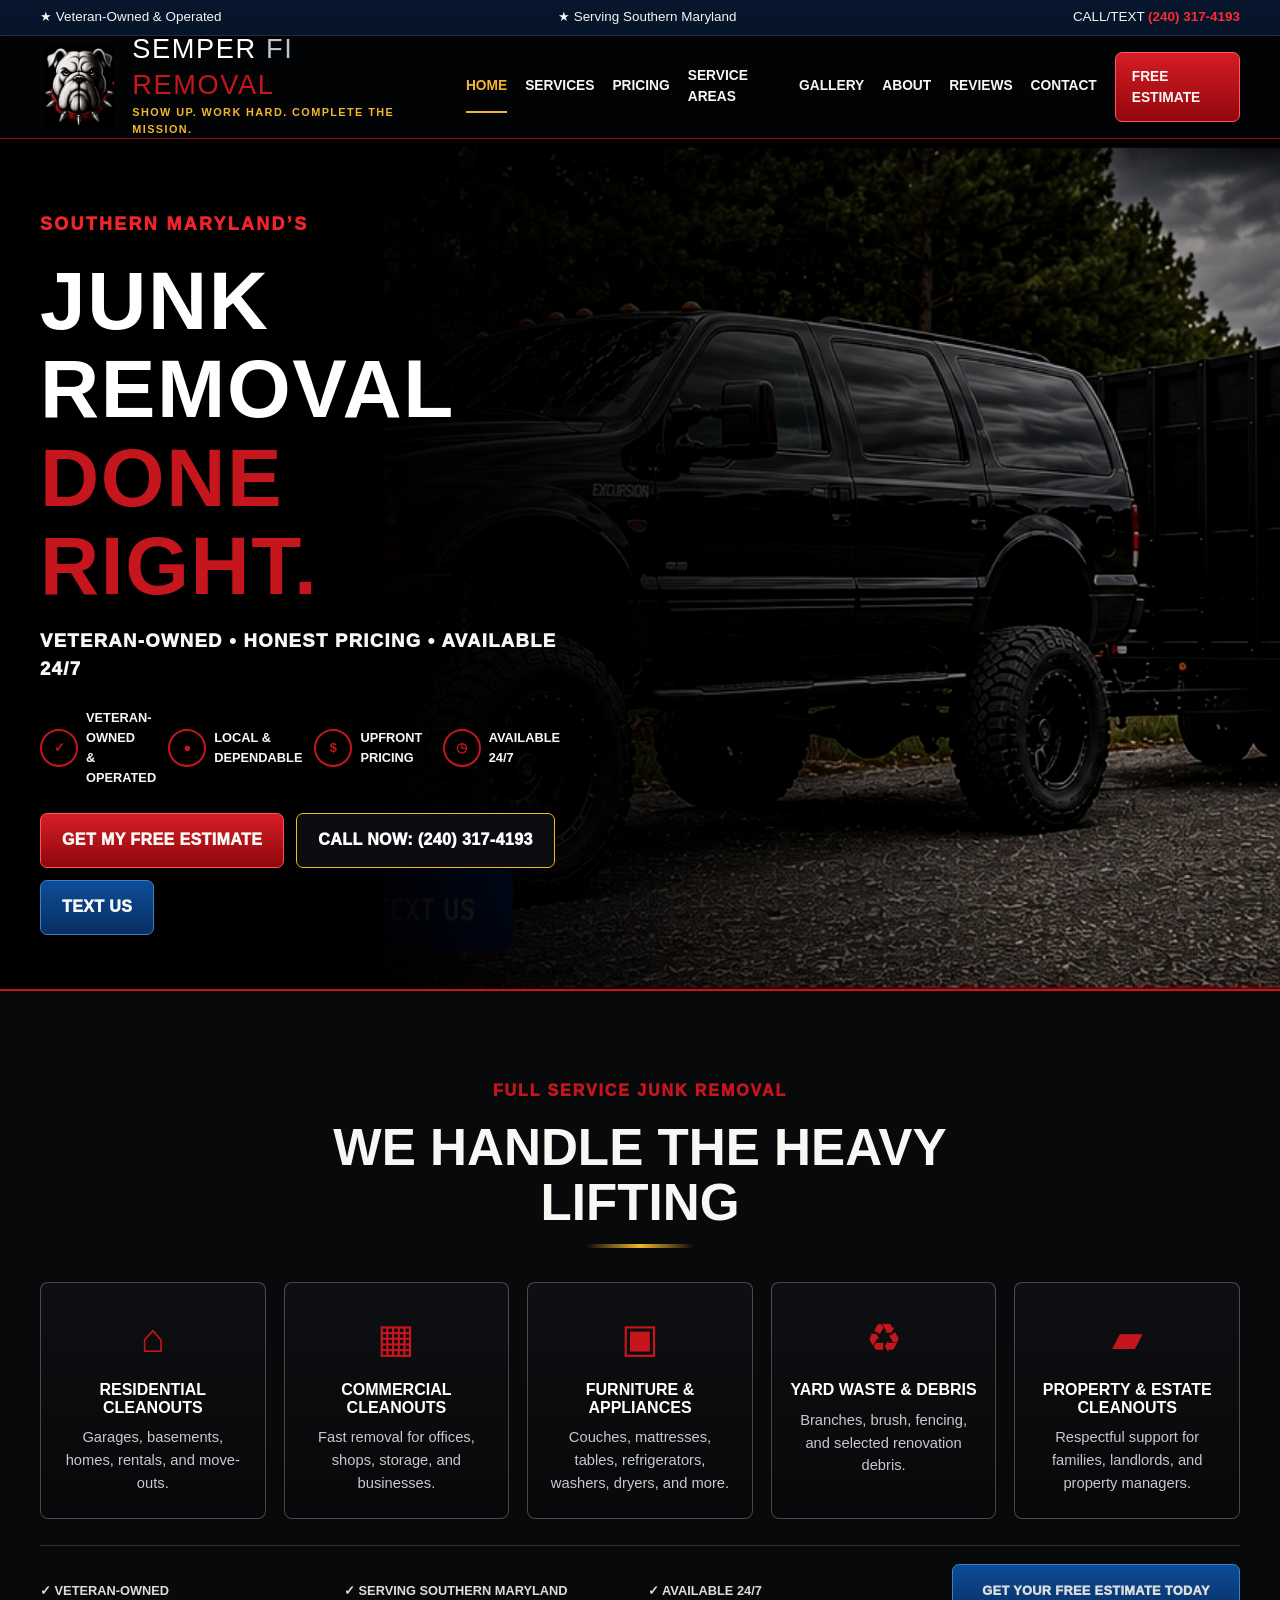
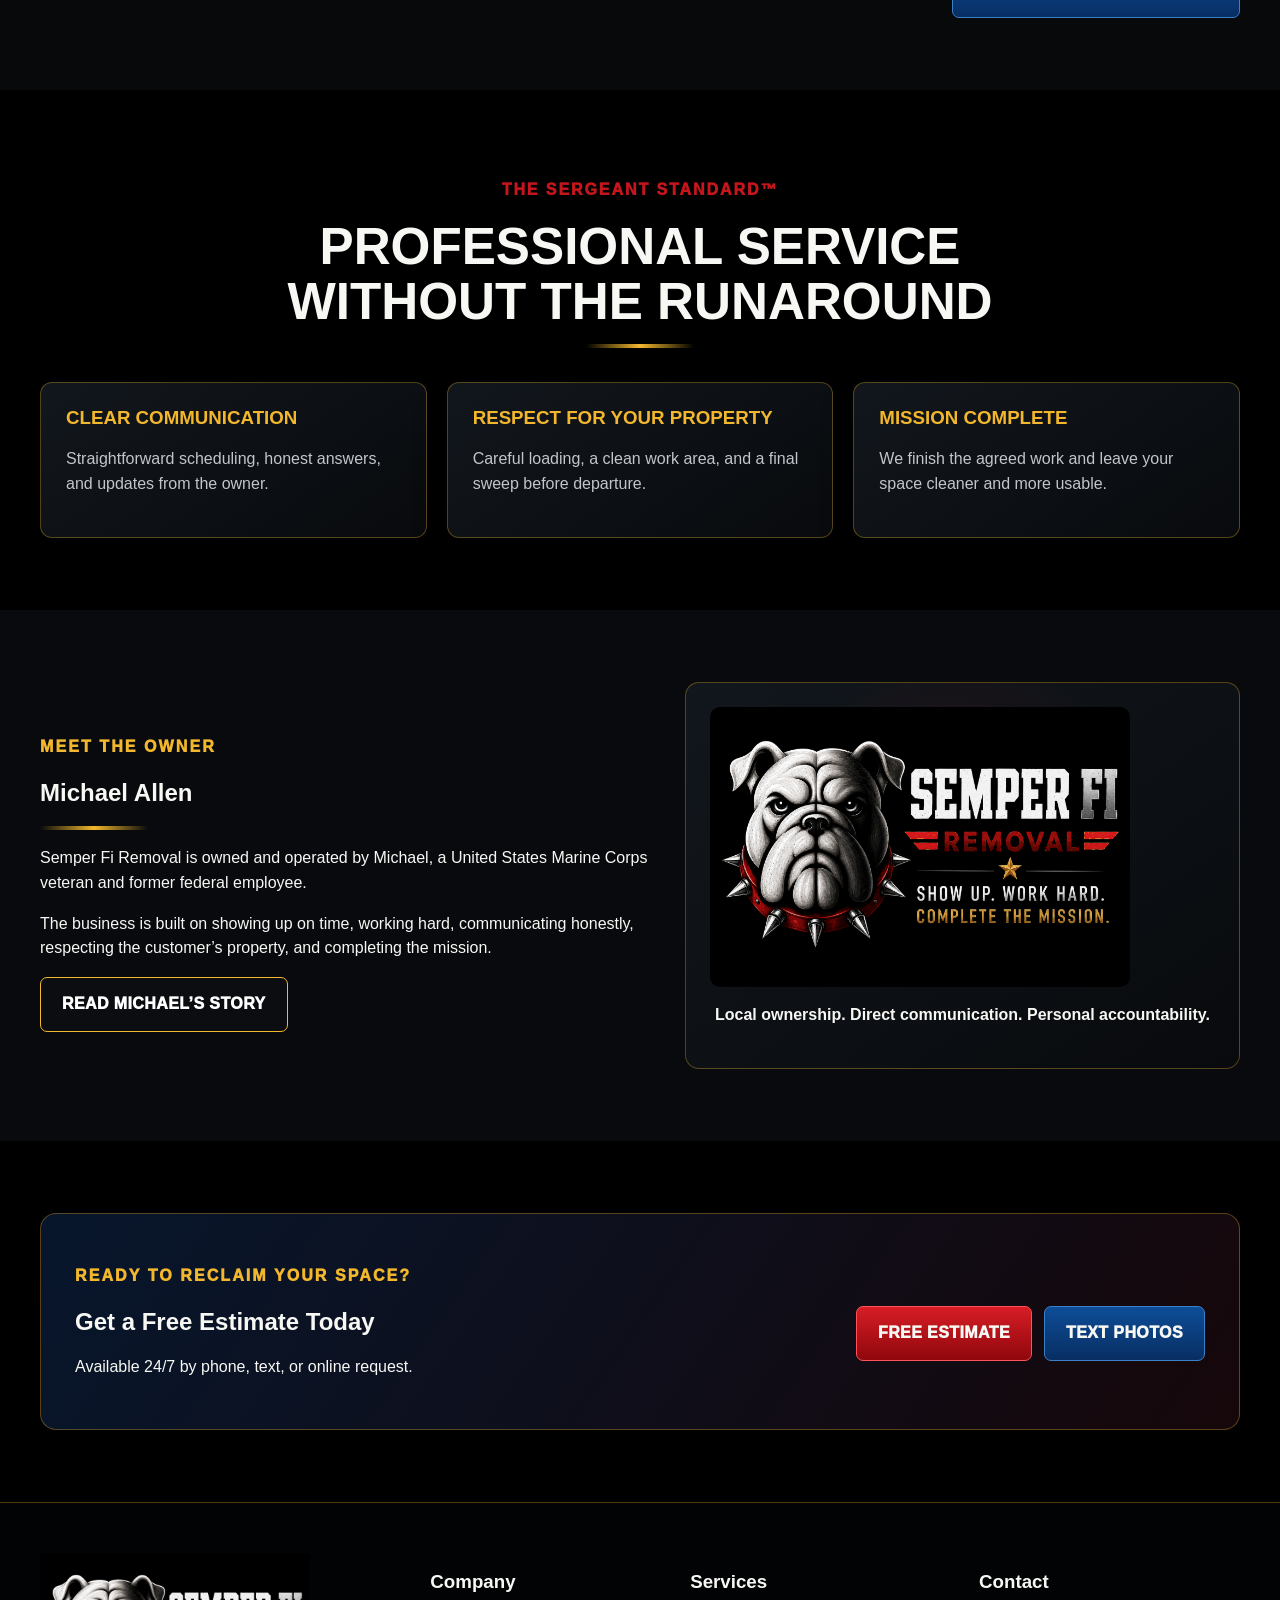
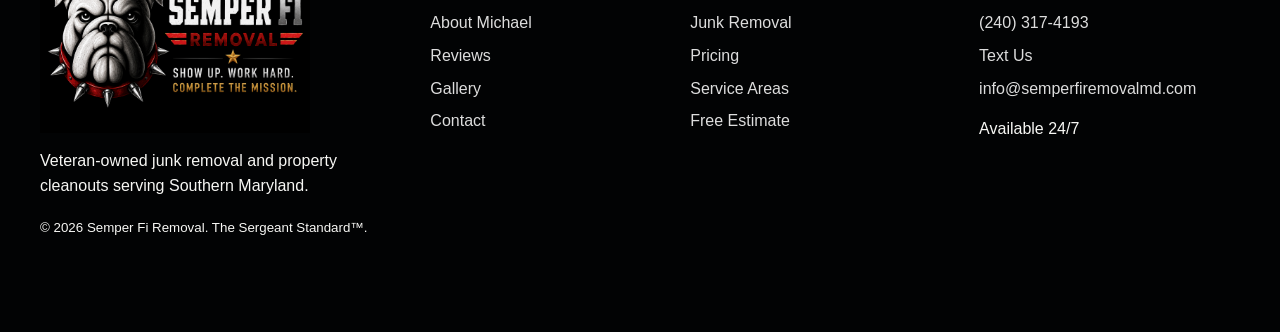
<file: index.html>
<!doctype html><html lang="en"><head><meta charset="utf-8"><meta name="viewport" content="width=device-width,initial-scale=1">
<title>Semper Fi Removal | Veteran-Owned Junk Removal</title>
<meta name="description" content="Veteran-owned junk removal serving Southern Maryland. Available 24/7 with free estimates, honest pricing, call and text service.">
<link rel="icon" href="favicon.png"><link rel="stylesheet" href="assets/css/site-v31.css?v=52"></head><body>
<div class="topbar"><div class="container"><span>★ Veteran-Owned & Operated</span><span>★ Serving Southern Maryland</span><span>CALL/TEXT <strong>(240) 317-4193</strong></span></div></div>
<header class="site-header"><div class="container navrow">
<a class="brand" href="index.html"><img src="assets/images/sergeant-mark.png" alt="Semper Fi Removal bulldog mark"><span class="brand-copy"><span class="brand-title"><span class="semper">Semper</span> <span class="fi">Fi</span><span class="removal">Removal</span></span><span class="brand-tag">Show Up. Work Hard. Complete the Mission.</span></span></a>
<button class="menu-button" aria-expanded="false">☰ Menu</button>
<nav class="main-nav"><a class="active" href="index.html">Home</a><a class="" href="services.html">Services</a><a class="" href="pricing.html">Pricing</a><a class="" href="service-areas.html">Service Areas</a><a class="" href="gallery.html">Gallery</a><a class="" href="about.html">About</a><a class="" href="reviews.html">Reviews</a><a class="" href="contact.html">Contact</a><a class="nav-estimate" href="estimate.html">Free Estimate</a></nav>
</div></header>
<main>
<section class="home-launch-hero">
<img class="home-launch-bg" src="assets/images/launch-hero-excursion-trailer.jpg" alt="Lifted black Ford Excursion towing a black landscaping trailer with black plywood walls and Semper Fi Removal branding">
<div class="container home-launch-inner"><div class="home-launch-copy">
<p class="eyebrow">Southern Maryland’s</p>
<h1>Junk Removal<br><span class="service">Done Right.</span></h1>
<div class="mission-line">Veteran-Owned • Honest Pricing • Available 24/7</div>
<div class="quick-trust">
<div class="quick-trust-item"><span class="quick-trust-icon">✓</span><span>Veteran-Owned<br>& Operated</span></div>
<div class="quick-trust-item"><span class="quick-trust-icon">●</span><span>Local &<br>Dependable</span></div>
<div class="quick-trust-item"><span class="quick-trust-icon">$</span><span>Upfront<br>Pricing</span></div>
<div class="quick-trust-item"><span class="quick-trust-icon">◷</span><span>Available<br>24/7</span></div>
</div>
<div class="mobile-review-band"><strong>★★★★★ 5-Star Service Standard</strong><span>Veteran-Owned • Honest Pricing • Fast Response</span></div>
<div class="launch-actions">
<a class="btn btn-red" href="estimate.html">Get My Free Estimate</a>
<a class="btn btn-dark" href="tel:+12403174193">Call Now: (240) 317-4193</a>
<a class="btn btn-blue" href="sms:+12403174193?&body=Hi%21%20I%27d%20like%20a%20free%20estimate%20from%20Semper%20Fi%20Removal.">Text Us</a>
</div></div></div></section>

<section class="section launch-services"><div class="container">
<div class="section-head"><p class="kicker">Full Service Junk Removal</p><h2>We Handle the Heavy Lifting</h2><div class="gold-line"></div></div>
<div class="launch-service-grid">
<article class="launch-service-card"><div class="service-icon">⌂</div><h3>Residential Cleanouts</h3><p>Garages, basements, homes, rentals, and move-outs.</p></article>
<article class="launch-service-card"><div class="service-icon">▦</div><h3>Commercial Cleanouts</h3><p>Fast removal for offices, shops, storage, and businesses.</p></article>
<article class="launch-service-card"><div class="service-icon">▣</div><h3>Furniture & Appliances</h3><p>Couches, mattresses, tables, refrigerators, washers, dryers, and more.</p></article>
<article class="launch-service-card"><div class="service-icon">♻</div><h3>Yard Waste & Debris</h3><p>Branches, brush, fencing, and selected renovation debris.</p></article>
<article class="launch-service-card"><div class="service-icon">▰</div><h3>Property & Estate Cleanouts</h3><p>Respectful support for families, landlords, and property managers.</p></article>
</div>
<div class="launch-bottom-strip"><div>✓ Veteran-Owned</div><div>✓ Serving Southern Maryland</div><div>✓ Available 24/7</div><div><a class="btn btn-blue" style="width:100%" href="estimate.html">Get Your Free Estimate Today</a></div></div>
</div></section>

<section class="section"><div class="container"><div class="section-head"><p class="kicker">The Sergeant Standard™</p><h2>Professional Service Without the Runaround</h2><div class="gold-line"></div></div>
<div class="grid-3"><div class="card"><h3>Clear Communication</h3><p>Straightforward scheduling, honest answers, and updates from the owner.</p></div><div class="card"><h3>Respect for Your Property</h3><p>Careful loading, a clean work area, and a final sweep before departure.</p></div><div class="card"><h3>Mission Complete</h3><p>We finish the agreed work and leave your space cleaner and more usable.</p></div></div>
</div></section>

<section class="section alt"><div class="container owner-grid"><div><p class="eyebrow">Meet the Owner</p><h2>Michael Allen</h2><div class="gold-line" style="margin-left:0"></div><p>Semper Fi Removal is owned and operated by Michael, a United States Marine Corps veteran and former federal employee.</p><p>The business is built on showing up on time, working hard, communicating honestly, respecting the customer’s property, and completing the mission.</p><a class="btn btn-dark" href="about.html">Read Michael’s Story</a></div><div class="owner-photo no-photo"><div><img src="assets/images/semper-fi-removal-final-logo.png" alt="Semper Fi Removal logo"><p><strong>Local ownership. Direct communication. Personal accountability.</strong></p></div></div></div></section>

<section class="section"><div class="container"><div class="quote-band"><div><p class="eyebrow">Ready to Reclaim Your Space?</p><h2>Get a Free Estimate Today</h2><p>Available 24/7 by phone, text, or online request.</p></div><div class="actions"><a class="btn btn-red" href="estimate.html">Free Estimate</a><a class="btn btn-blue" href="sms:+12403174193?&body=Hi%21%20I%27d%20like%20a%20free%20estimate%20from%20Semper%20Fi%20Removal.">Text Photos</a></div></div></div></section>
</main>
<footer class="footer"><div class="container footer-grid">
<div><img class="footer-logo" src="assets/images/semper-fi-removal-final-logo.png" alt="Semper Fi Removal final logo"><p>Veteran-owned junk removal and property cleanouts serving Southern Maryland.</p></div>
<div><h3>Company</h3><a href="about.html">About Michael</a><a href="reviews.html">Reviews</a><a href="gallery.html">Gallery</a><a href="contact.html">Contact</a></div>
<div><h3>Services</h3><a href="services.html">Junk Removal</a><a href="pricing.html">Pricing</a><a href="service-areas.html">Service Areas</a><a href="estimate.html">Free Estimate</a></div>
<div><h3>Contact</h3><a href="tel:+12403174193">(240) 317-4193</a><a href="sms:+12403174193?&body=Hi%21%20I%27d%20like%20a%20free%20estimate%20from%20Semper%20Fi%20Removal.">Text Us</a><a href="mailto:info@semperfiremovalmd.com">info@semperfiremovalmd.com</a><p>Available 24/7</p></div>
</div><div class="container"><small>© <span data-year></span> Semper Fi Removal. The Sergeant Standard™.</small></div></footer>
<div class="mobile-actions"><a href="estimate.html">Estimate</a><a href="tel:+12403174193">Call</a><a href="sms:+12403174193?&body=Hi%21%20I%27d%20like%20a%20free%20estimate%20from%20Semper%20Fi%20Removal.">Text</a></div>
<script src="assets/js/site.js"></script></body></html>
</file>
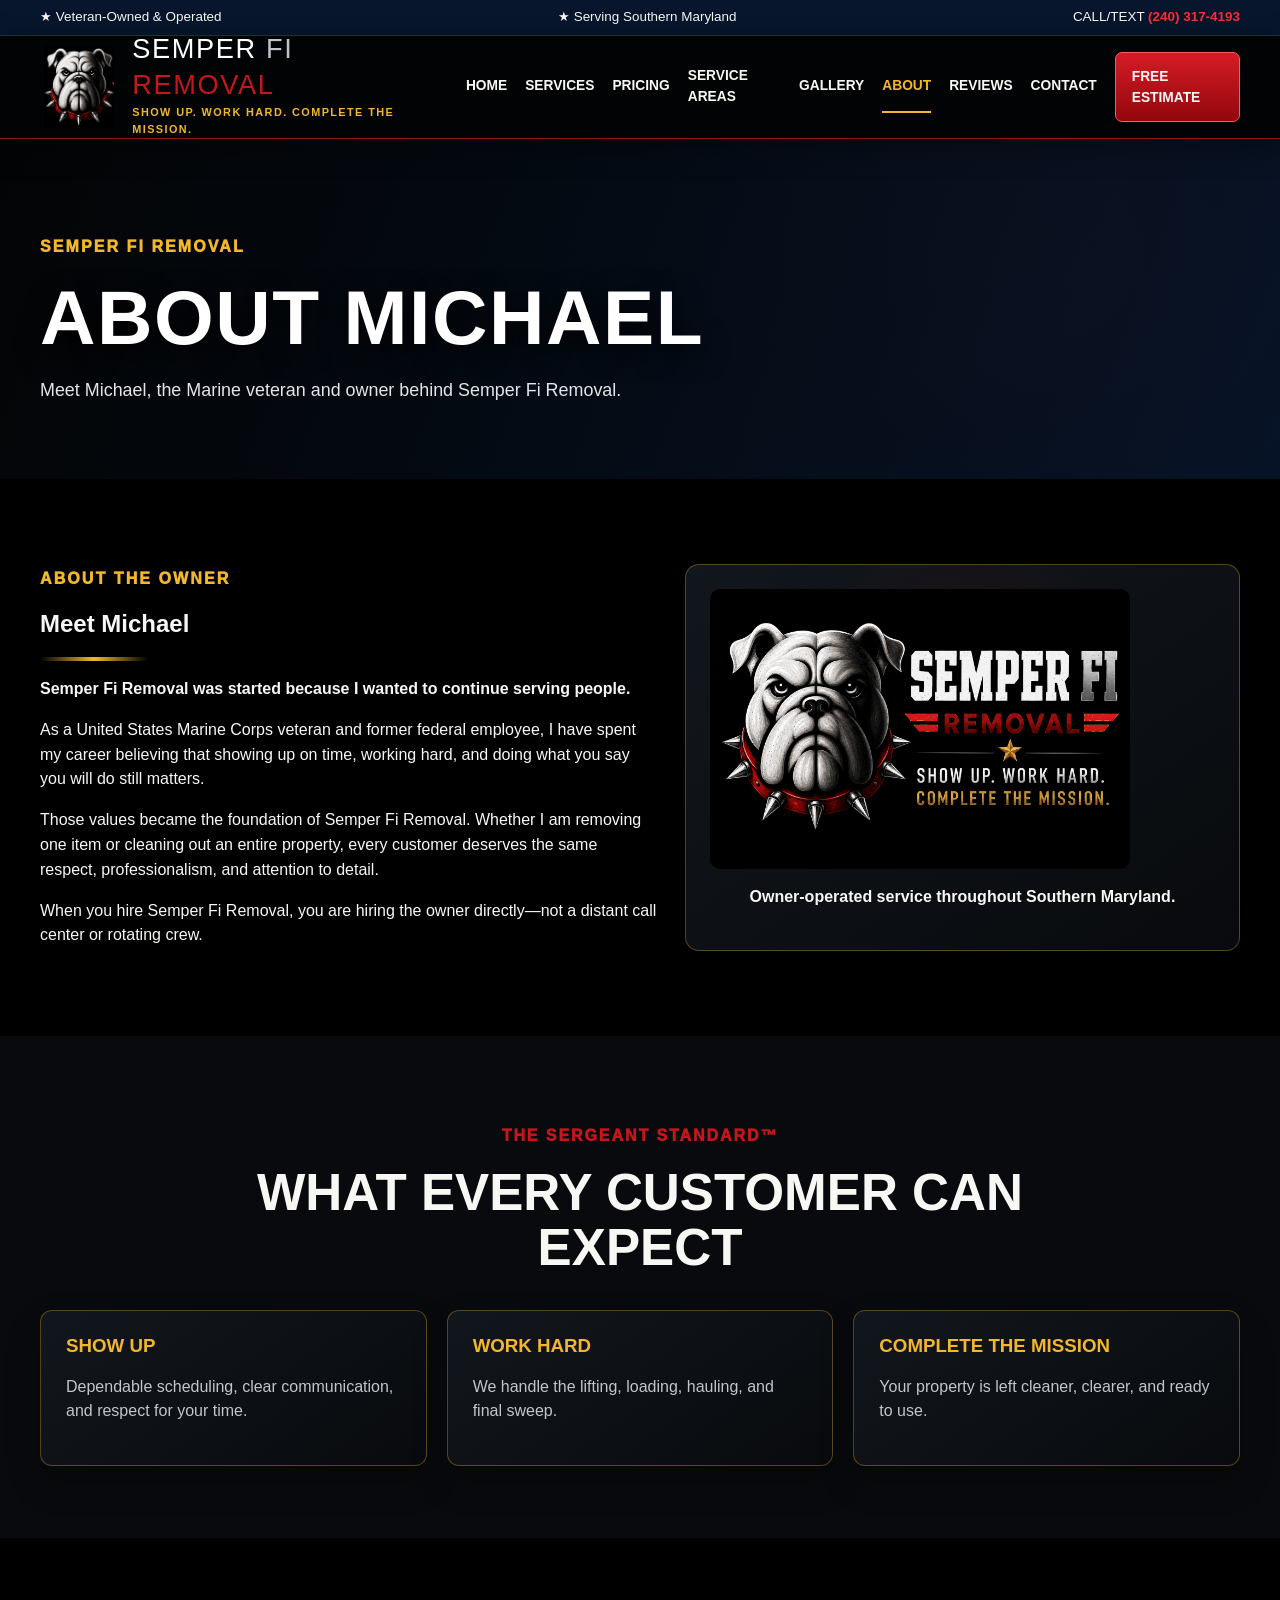
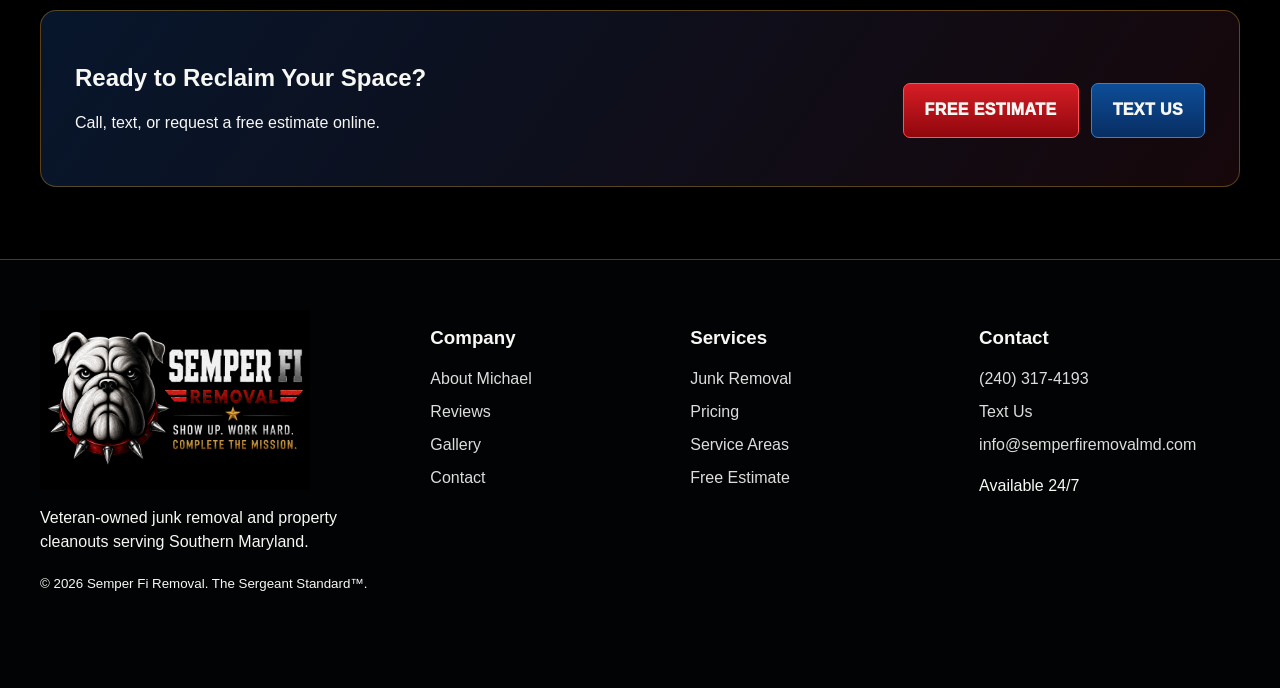
<file: about.html>
<!doctype html><html lang="en"><head><meta charset="utf-8"><meta name="viewport" content="width=device-width,initial-scale=1">
<title>About Michael | Semper Fi Removal</title><meta name="description" content="Meet Michael, the Marine veteran and owner behind Semper Fi Removal."><link rel="icon" href="favicon.png"><link rel="stylesheet" href="assets/css/site-v31.css?v=52"></head><body>

<div class="topbar"><div class="container"><span>★ Veteran-Owned & Operated</span><span>★ Serving Southern Maryland</span><span>CALL/TEXT <strong>(240) 317-4193</strong></span></div></div>
<header class="site-header"><div class="container navrow">
<a class="brand" href="index.html"><img src="assets/images/sergeant-mark.png" alt="Semper Fi Removal bulldog mark"><span class="brand-copy"><span class="brand-title"><span class="semper">Semper</span> <span class="fi">Fi</span><span class="removal">Removal</span></span><span class="brand-tag">Show Up. Work Hard. Complete the Mission.</span></span></a>
<button class="menu-button" aria-expanded="false">☰ Menu</button>
<nav class="main-nav"><a class="" href="index.html">Home</a><a class="" href="services.html">Services</a><a class="" href="pricing.html">Pricing</a><a class="" href="service-areas.html">Service Areas</a><a class="" href="gallery.html">Gallery</a><a class="active" href="about.html">About</a><a class="" href="reviews.html">Reviews</a><a class="" href="contact.html">Contact</a><a class="nav-estimate" href="estimate.html">Free Estimate</a></nav>
</div></header><section class="page-hero"><div class="container"><p class="eyebrow">Semper Fi Removal</p><h1>About Michael</h1><p class="lead">Meet Michael, the Marine veteran and owner behind Semper Fi Removal.</p></div></section><main>
<section class="section"><div class="container owner-grid"><div>
<p class="eyebrow">About the Owner</p><h2>Meet Michael</h2><div class="gold-line" style="margin-left:0"></div>
<p><strong>Semper Fi Removal was started because I wanted to continue serving people.</strong></p>
<p>As a United States Marine Corps veteran and former federal employee, I have spent my career believing that showing up on time, working hard, and doing what you say you will do still matters.</p>
<p>Those values became the foundation of Semper Fi Removal. Whether I am removing one item or cleaning out an entire property, every customer deserves the same respect, professionalism, and attention to detail.</p>
<p>When you hire Semper Fi Removal, you are hiring the owner directly—not a distant call center or rotating crew.</p>
</div><div class="owner-photo no-photo"><div><img src="assets/images/semper-fi-removal-final-logo.png" alt="Semper Fi Removal logo"><p><strong>Owner-operated service throughout Southern Maryland.</strong></p></div></div></div></section>
<section class="section alt"><div class="container"><div class="section-head"><p class="kicker">The Sergeant Standard™</p><h2>What Every Customer Can Expect</h2></div>
<div class="grid-3"><div class="card"><h3>Show Up</h3><p>Dependable scheduling, clear communication, and respect for your time.</p></div><div class="card"><h3>Work Hard</h3><p>We handle the lifting, loading, hauling, and final sweep.</p></div><div class="card"><h3>Complete the Mission</h3><p>Your property is left cleaner, clearer, and ready to use.</p></div></div></div></section>
<section class="section"><div class="container"><div class="quote-band"><div><h2>Ready to Reclaim Your Space?</h2><p>Call, text, or request a free estimate online.</p></div><div class="actions"><a class="btn btn-red" href="estimate.html">Free Estimate</a><a class="btn btn-blue" href="sms:+12403174193?&body=Hi%21%20I%27d%20like%20a%20free%20estimate%20from%20Semper%20Fi%20Removal.">Text Us</a></div></div></div></section>
</main>
<footer class="footer"><div class="container footer-grid">
<div><img class="footer-logo" src="assets/images/semper-fi-removal-final-logo.png" alt="Semper Fi Removal final logo"><p>Veteran-owned junk removal and property cleanouts serving Southern Maryland.</p></div>
<div><h3>Company</h3><a href="about.html">About Michael</a><a href="reviews.html">Reviews</a><a href="gallery.html">Gallery</a><a href="contact.html">Contact</a></div>
<div><h3>Services</h3><a href="services.html">Junk Removal</a><a href="pricing.html">Pricing</a><a href="service-areas.html">Service Areas</a><a href="estimate.html">Free Estimate</a></div>
<div><h3>Contact</h3><a href="tel:+12403174193">(240) 317-4193</a><a href="sms:+12403174193?&body=Hi%21%20I%27d%20like%20a%20free%20estimate%20from%20Semper%20Fi%20Removal.">Text Us</a><a href="mailto:info@semperfiremovalmd.com">info@semperfiremovalmd.com</a><p>Available 24/7</p></div>
</div><div class="container"><small>© <span data-year></span> Semper Fi Removal. The Sergeant Standard™.</small></div></footer>
<div class="mobile-actions"><a href="estimate.html">Estimate</a><a href="tel:+12403174193">Call</a><a href="sms:+12403174193?&body=Hi%21%20I%27d%20like%20a%20free%20estimate%20from%20Semper%20Fi%20Removal.">Text</a></div>
<script src="assets/js/site.js"></script></body></html>
</file>
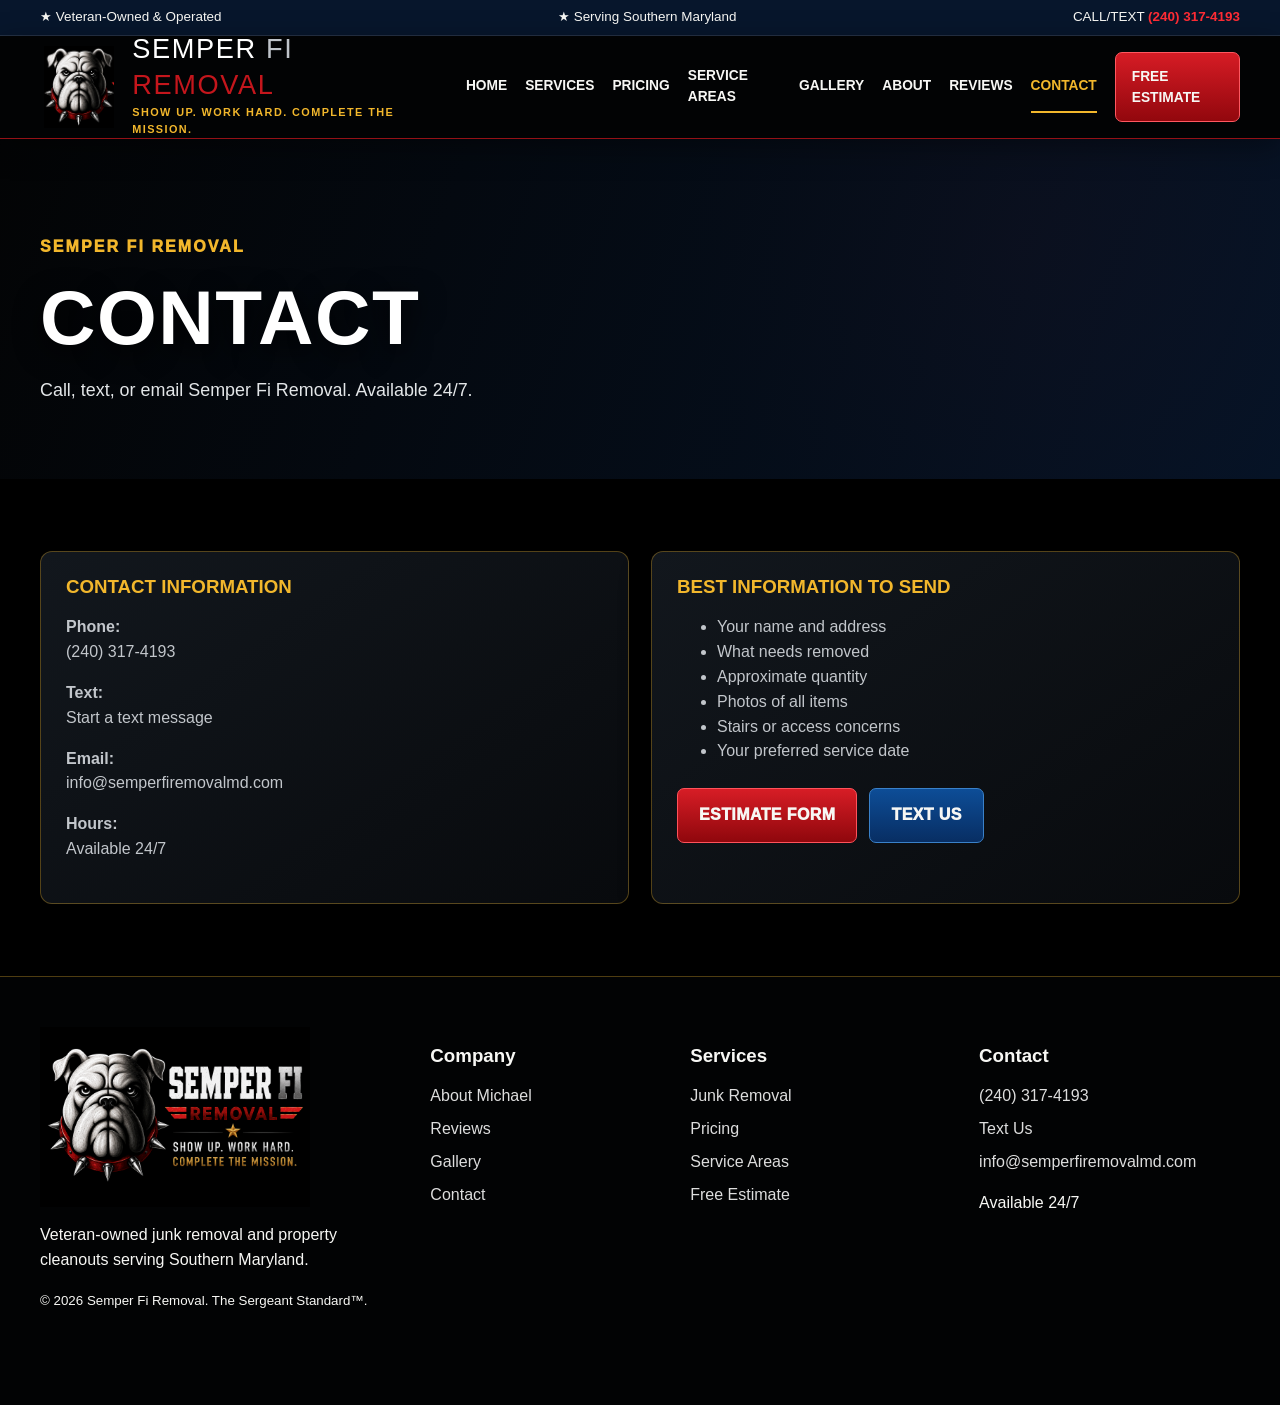
<file: contact.html>
<!doctype html><html lang="en"><head><meta charset="utf-8"><meta name="viewport" content="width=device-width,initial-scale=1">
<title>Contact | Semper Fi Removal</title><meta name="description" content="Call, text, or email Semper Fi Removal. Available 24/7."><link rel="icon" href="favicon.png"><link rel="stylesheet" href="assets/css/site-v31.css?v=52"></head><body>

<div class="topbar"><div class="container"><span>★ Veteran-Owned & Operated</span><span>★ Serving Southern Maryland</span><span>CALL/TEXT <strong>(240) 317-4193</strong></span></div></div>
<header class="site-header"><div class="container navrow">
<a class="brand" href="index.html"><img src="assets/images/sergeant-mark.png" alt="Semper Fi Removal bulldog mark"><span class="brand-copy"><span class="brand-title"><span class="semper">Semper</span> <span class="fi">Fi</span><span class="removal">Removal</span></span><span class="brand-tag">Show Up. Work Hard. Complete the Mission.</span></span></a>
<button class="menu-button" aria-expanded="false">☰ Menu</button>
<nav class="main-nav"><a class="" href="index.html">Home</a><a class="" href="services.html">Services</a><a class="" href="pricing.html">Pricing</a><a class="" href="service-areas.html">Service Areas</a><a class="" href="gallery.html">Gallery</a><a class="" href="about.html">About</a><a class="" href="reviews.html">Reviews</a><a class="active" href="contact.html">Contact</a><a class="nav-estimate" href="estimate.html">Free Estimate</a></nav>
</div></header><section class="page-hero"><div class="container"><p class="eyebrow">Semper Fi Removal</p><h1>Contact</h1><p class="lead">Call, text, or email Semper Fi Removal. Available 24/7.</p></div></section><main><section class="section"><div class="container grid-2"><div class="card"><h3>Contact Information</h3><p><strong>Phone:</strong><br><a href="tel:+12403174193">(240) 317-4193</a></p><p><strong>Text:</strong><br><a href="sms:+12403174193?&body=Hi%21%20I%27d%20like%20a%20free%20estimate%20from%20Semper%20Fi%20Removal.">Start a text message</a></p><p><strong>Email:</strong><br><a href="mailto:info@semperfiremovalmd.com">info@semperfiremovalmd.com</a></p><p><strong>Hours:</strong><br>Available 24/7</p></div><div class="card"><h3>Best Information to Send</h3><ul><li>Your name and address</li><li>What needs removed</li><li>Approximate quantity</li><li>Photos of all items</li><li>Stairs or access concerns</li><li>Your preferred service date</li></ul><div class="actions"><a class="btn btn-red" href="estimate.html">Estimate Form</a><a class="btn btn-blue" href="sms:+12403174193?&body=Hi%21%20I%27d%20like%20a%20free%20estimate%20from%20Semper%20Fi%20Removal.">Text Us</a></div></div></div></section></main>
<footer class="footer"><div class="container footer-grid">
<div><img class="footer-logo" src="assets/images/semper-fi-removal-final-logo.png" alt="Semper Fi Removal final logo"><p>Veteran-owned junk removal and property cleanouts serving Southern Maryland.</p></div>
<div><h3>Company</h3><a href="about.html">About Michael</a><a href="reviews.html">Reviews</a><a href="gallery.html">Gallery</a><a href="contact.html">Contact</a></div>
<div><h3>Services</h3><a href="services.html">Junk Removal</a><a href="pricing.html">Pricing</a><a href="service-areas.html">Service Areas</a><a href="estimate.html">Free Estimate</a></div>
<div><h3>Contact</h3><a href="tel:+12403174193">(240) 317-4193</a><a href="sms:+12403174193?&body=Hi%21%20I%27d%20like%20a%20free%20estimate%20from%20Semper%20Fi%20Removal.">Text Us</a><a href="mailto:info@semperfiremovalmd.com">info@semperfiremovalmd.com</a><p>Available 24/7</p></div>
</div><div class="container"><small>© <span data-year></span> Semper Fi Removal. The Sergeant Standard™.</small></div></footer>
<div class="mobile-actions"><a href="estimate.html">Estimate</a><a href="tel:+12403174193">Call</a><a href="sms:+12403174193?&body=Hi%21%20I%27d%20like%20a%20free%20estimate%20from%20Semper%20Fi%20Removal.">Text</a></div>
<script src="assets/js/site.js"></script></body></html>
</file>
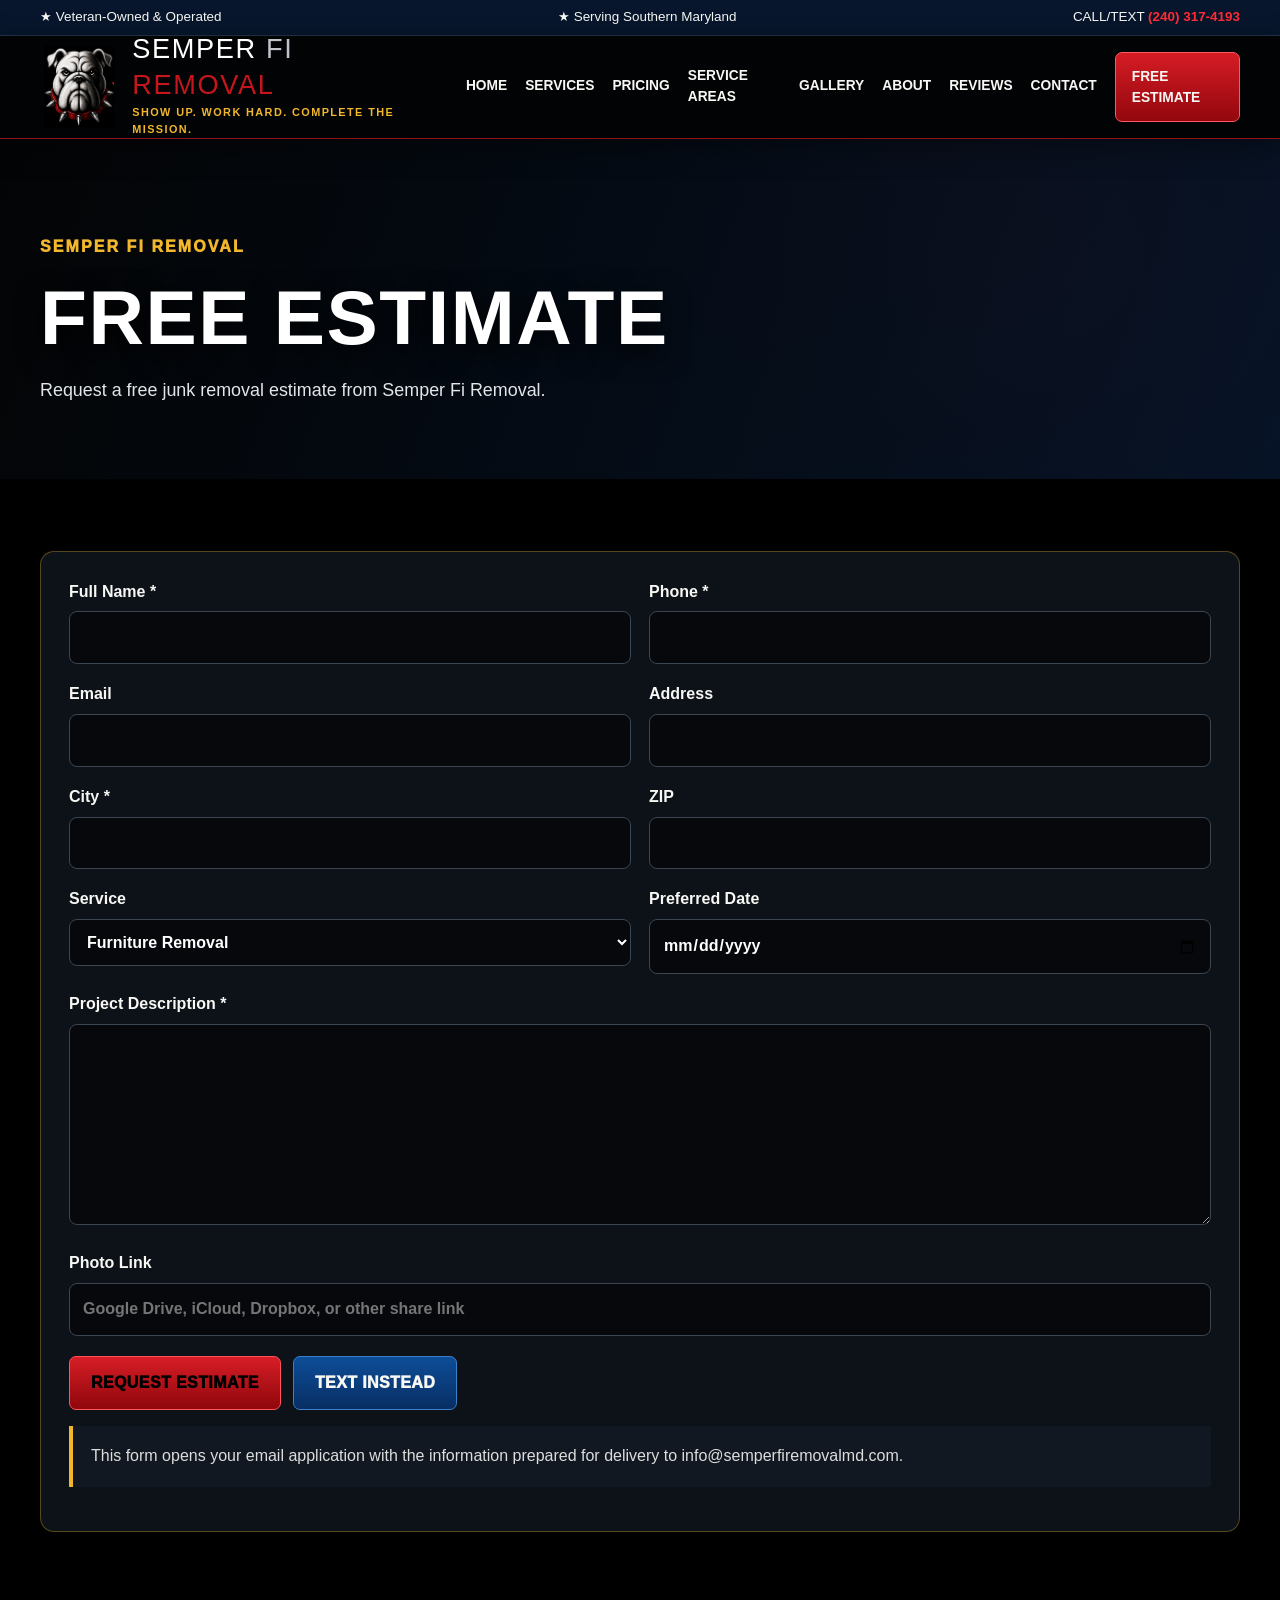
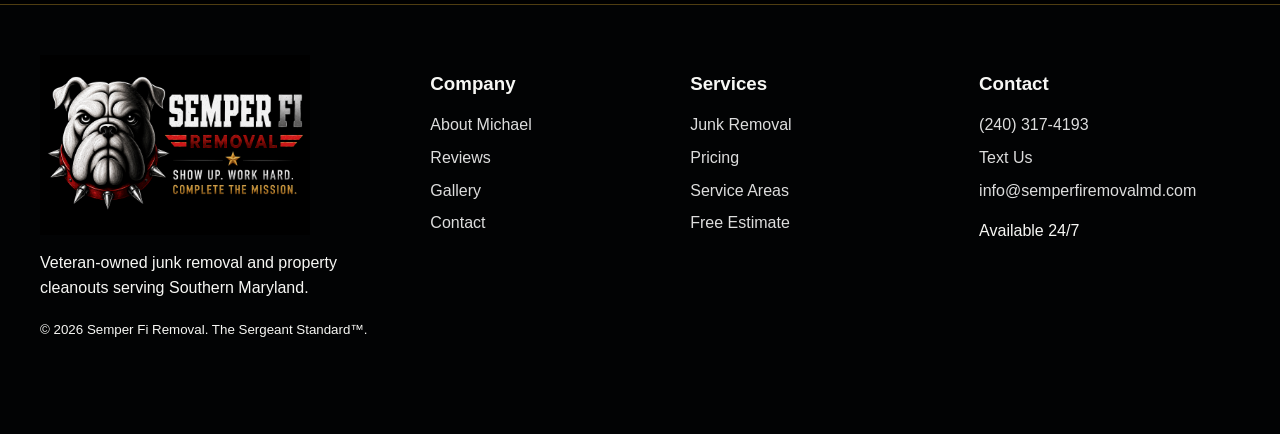
<file: estimate.html>
<!doctype html><html lang="en"><head><meta charset="utf-8"><meta name="viewport" content="width=device-width,initial-scale=1">
<title>Free Estimate | Semper Fi Removal</title><meta name="description" content="Request a free junk removal estimate from Semper Fi Removal."><link rel="icon" href="favicon.png"><link rel="stylesheet" href="assets/css/site-v31.css?v=52"></head><body>

<div class="topbar"><div class="container"><span>★ Veteran-Owned & Operated</span><span>★ Serving Southern Maryland</span><span>CALL/TEXT <strong>(240) 317-4193</strong></span></div></div>
<header class="site-header"><div class="container navrow">
<a class="brand" href="index.html"><img src="assets/images/sergeant-mark.png" alt="Semper Fi Removal bulldog mark"><span class="brand-copy"><span class="brand-title"><span class="semper">Semper</span> <span class="fi">Fi</span><span class="removal">Removal</span></span><span class="brand-tag">Show Up. Work Hard. Complete the Mission.</span></span></a>
<button class="menu-button" aria-expanded="false">☰ Menu</button>
<nav class="main-nav"><a class="" href="index.html">Home</a><a class="" href="services.html">Services</a><a class="" href="pricing.html">Pricing</a><a class="" href="service-areas.html">Service Areas</a><a class="" href="gallery.html">Gallery</a><a class="" href="about.html">About</a><a class="" href="reviews.html">Reviews</a><a class="" href="contact.html">Contact</a><a class="nav-estimate" href="estimate.html">Free Estimate</a></nav>
</div></header><section class="page-hero"><div class="container"><p class="eyebrow">Semper Fi Removal</p><h1>Free Estimate</h1><p class="lead">Request a free junk removal estimate from Semper Fi Removal.</p></div></section><main><section class="section"><div class="container"><form class="form" action="mailto:info@semperfiremovalmd.com" method="post" enctype="text/plain"><div class="form-grid"><label>Full Name *<input name="Name" required></label><label>Phone *<input name="Phone" type="tel" required></label><label>Email<input name="Email" type="email"></label><label>Address<input name="Address"></label><label>City *<input name="City" required></label><label>ZIP<input name="ZIP"></label><label>Service<select name="Service"><option>Furniture Removal</option><option>Appliance Removal</option><option>Property Cleanout</option><option>Yard Debris</option><option>Light Demolition</option><option>Commercial Removal</option><option>Other</option></select></label><label>Preferred Date<input name="Date" type="date"></label></div><label style="display:block;margin-top:18px">Project Description *<textarea name="Description" rows="7" required></textarea></label><label style="display:block;margin-top:18px">Photo Link<input name="Photo Link" placeholder="Google Drive, iCloud, Dropbox, or other share link"></label><div class="actions" style="margin-top:20px"><button class="btn btn-red" type="submit">Request Estimate</button><a class="btn btn-blue" href="sms:+12403174193?&body=Hi%21%20I%27d%20like%20a%20free%20estimate%20from%20Semper%20Fi%20Removal.">Text Instead</a></div><p class="notice">This form opens your email application with the information prepared for delivery to info@semperfiremovalmd.com.</p></form></div></section></main>
<footer class="footer"><div class="container footer-grid">
<div><img class="footer-logo" src="assets/images/semper-fi-removal-final-logo.png" alt="Semper Fi Removal final logo"><p>Veteran-owned junk removal and property cleanouts serving Southern Maryland.</p></div>
<div><h3>Company</h3><a href="about.html">About Michael</a><a href="reviews.html">Reviews</a><a href="gallery.html">Gallery</a><a href="contact.html">Contact</a></div>
<div><h3>Services</h3><a href="services.html">Junk Removal</a><a href="pricing.html">Pricing</a><a href="service-areas.html">Service Areas</a><a href="estimate.html">Free Estimate</a></div>
<div><h3>Contact</h3><a href="tel:+12403174193">(240) 317-4193</a><a href="sms:+12403174193?&body=Hi%21%20I%27d%20like%20a%20free%20estimate%20from%20Semper%20Fi%20Removal.">Text Us</a><a href="mailto:info@semperfiremovalmd.com">info@semperfiremovalmd.com</a><p>Available 24/7</p></div>
</div><div class="container"><small>© <span data-year></span> Semper Fi Removal. The Sergeant Standard™.</small></div></footer>
<div class="mobile-actions"><a href="estimate.html">Estimate</a><a href="tel:+12403174193">Call</a><a href="sms:+12403174193?&body=Hi%21%20I%27d%20like%20a%20free%20estimate%20from%20Semper%20Fi%20Removal.">Text</a></div>
<script src="assets/js/site.js"></script></body></html>
</file>
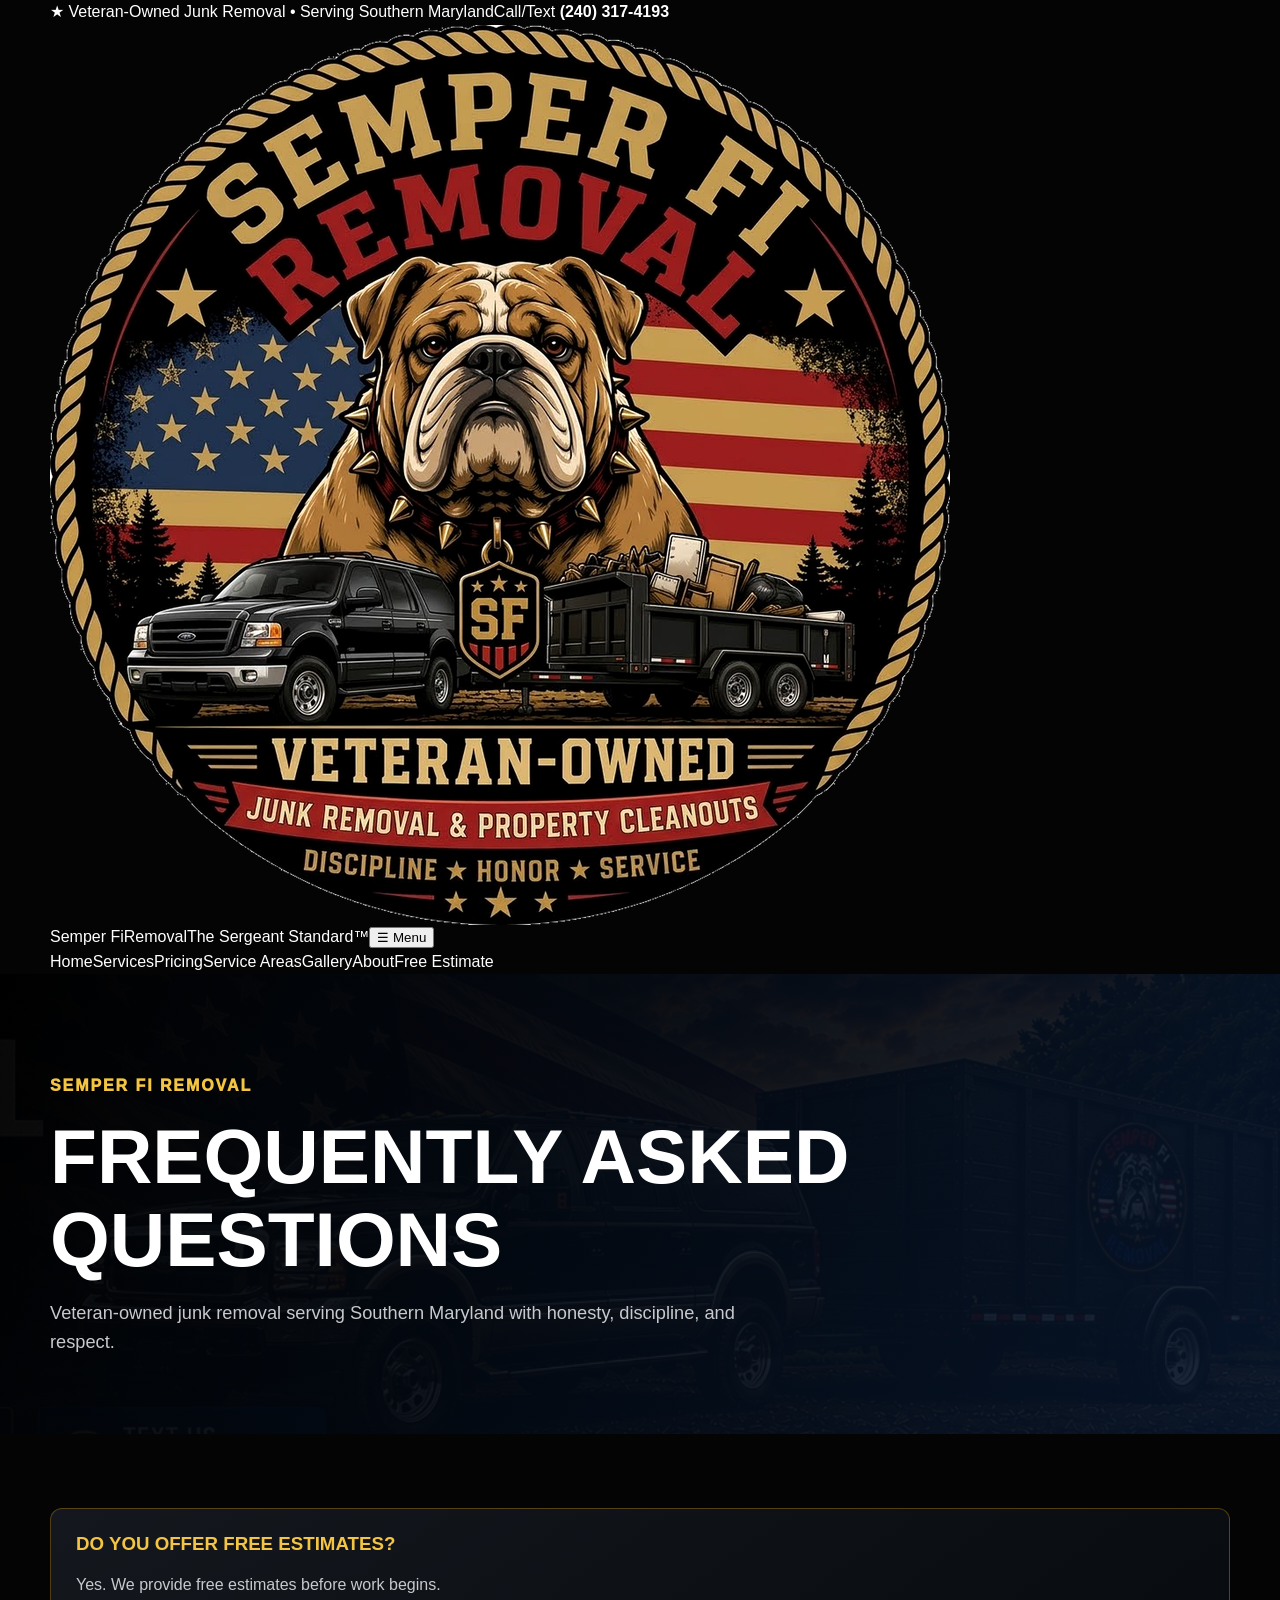
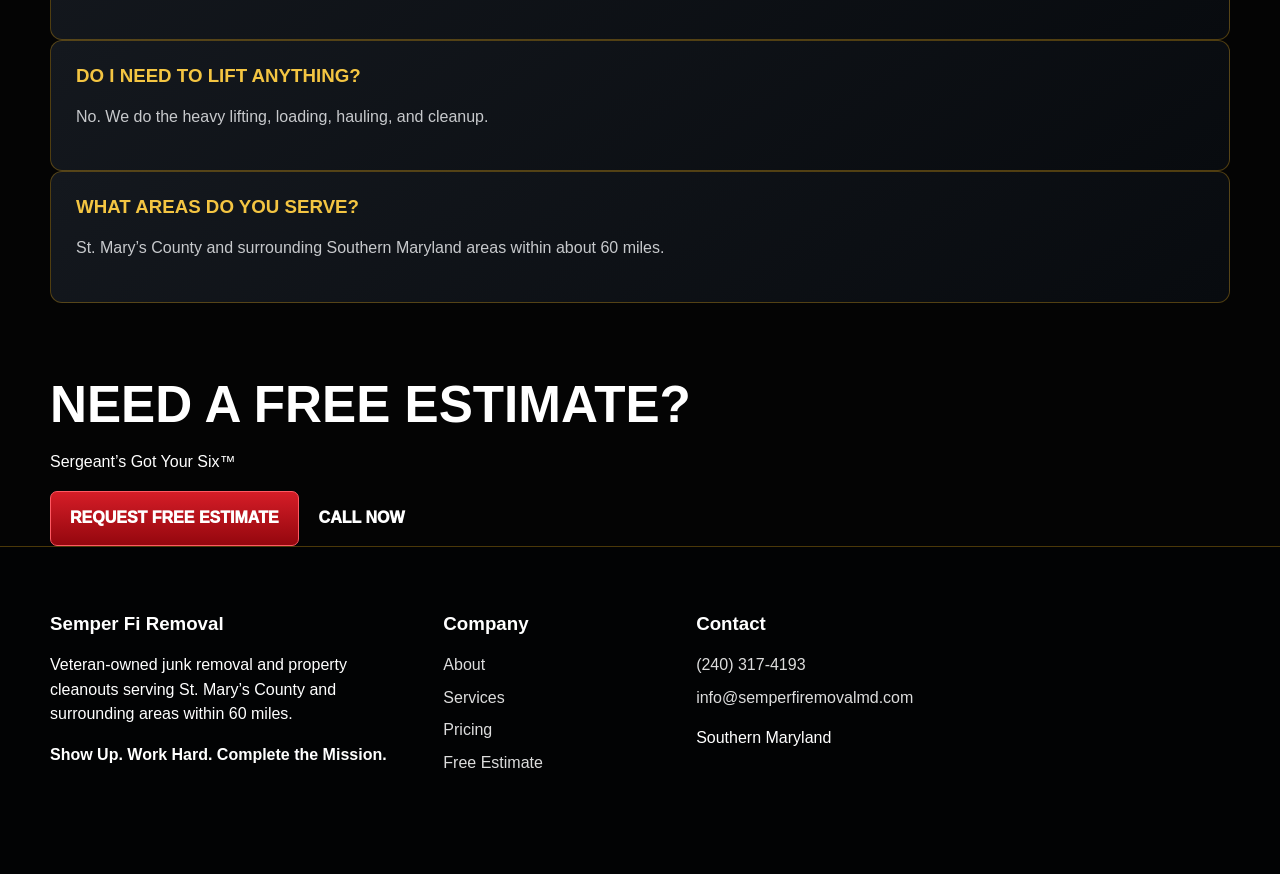
<file: faq.html>
<!doctype html>
<html lang="en">
<head>
  <meta charset="utf-8"><meta name="viewport" content="width=device-width, initial-scale=1">
  <title>FAQ | Semper Fi Removal</title><meta name="description" content="FAQ for Semper Fi Removal.">
  <link rel="icon" href="favicon.png"><link rel="stylesheet" href="assets/css/style.css">
</head><body>
<div class="topbar"><div class="container"><span>★ Veteran-Owned Junk Removal • Serving Southern Maryland</span><span>Call/Text <strong>(240) 317-4193</strong></span></div></div>
<header class="site-header"><div class="container nav-wrap"><a class="brand" href="index.html"><img src="assets/images/logo.png" alt="Semper Fi Removal logo"><span><span class="brand-title">Semper Fi<span>Removal</span></span><span class="brand-sub">The Sergeant Standard™</span></span></a><button class="menu-toggle">☰ Menu</button><nav class="nav"><a href="index.html">Home</a><a href="services.html">Services</a><a href="pricing.html">Pricing</a><a href="service-areas.html">Service Areas</a><a href="gallery.html">Gallery</a><a href="about.html">About</a><a class="nav-cta" href="estimate.html">Free Estimate</a></nav></div></header>
<main><section class="page-hero"><div class="container"><p class="eyebrow">Semper Fi Removal</p><h1>Frequently Asked Questions</h1><p class="lead">Veteran-owned junk removal serving Southern Maryland with honesty, discipline, and respect.</p></div></section><section class="section"><div class="container"><div class="card-grid"><div class="card"><h3>Do you offer free estimates?</h3><p>Yes. We provide free estimates before work begins.</p></div><div class="card"><h3>Do I need to lift anything?</h3><p>No. We do the heavy lifting, loading, hauling, and cleanup.</p></div><div class="card"><h3>What areas do you serve?</h3><p>St. Mary’s County and surrounding Southern Maryland areas within about 60 miles.</p></div></div></div></section><section class="quote-band"><div class="container"><h2>Need a free estimate?</h2><p>Sergeant’s Got Your Six™</p><div class="btn-row" style="justify-content:center"><a class="btn btn-red" href="estimate.html">Request Free Estimate</a><a class="btn" href="tel:12403174193">Call Now</a></div></div></section></main><footer class="footer"><div class="container footer-grid"><div><h3>Semper Fi Removal</h3><p>Veteran-owned junk removal and property cleanouts serving St. Mary’s County and surrounding areas within 60 miles.</p><p><strong>Show Up. Work Hard. Complete the Mission.</strong></p></div><div><h3>Company</h3><a href="about.html">About</a><a href="services.html">Services</a><a href="pricing.html">Pricing</a><a href="estimate.html">Free Estimate</a></div><div><h3>Contact</h3><a href="tel:12403174193">(240) 317-4193</a><a href="mailto:info@semperfiremovalmd.com">info@semperfiremovalmd.com</a><p>Southern Maryland</p></div></div></footer><div class="mobile-actions"><a href="estimate.html">Free Estimate</a><a href="tel:12403174193">Call Now</a></div><script src="assets/js/app.js"></script></body></html>
</file>
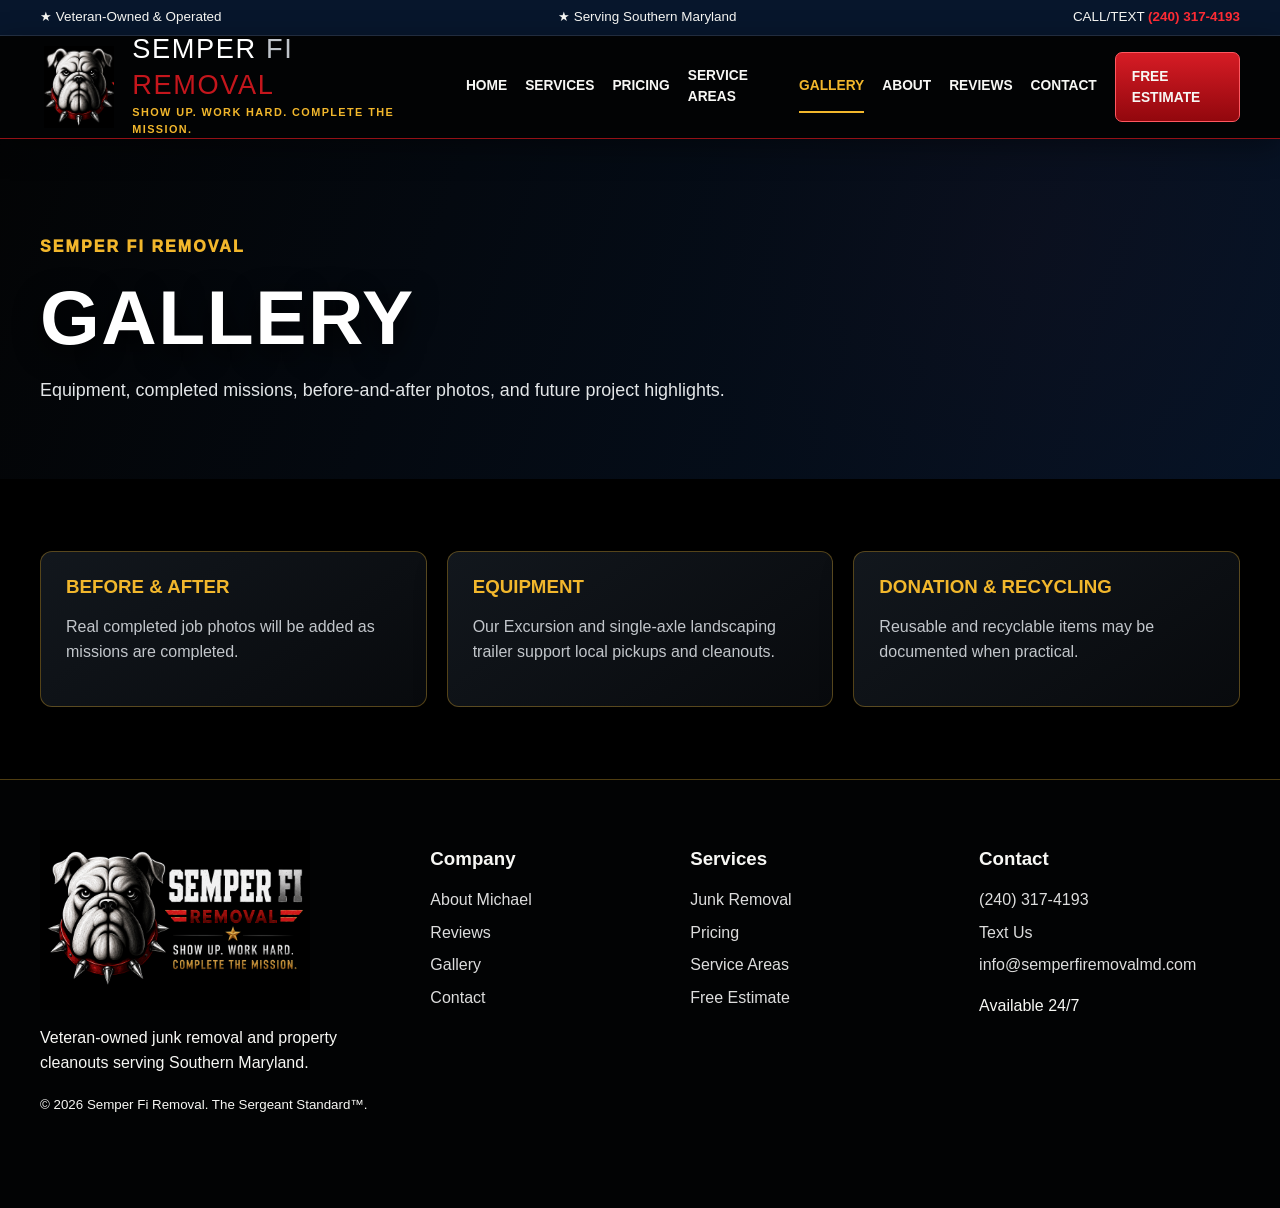
<file: gallery.html>
<!doctype html><html lang="en"><head><meta charset="utf-8"><meta name="viewport" content="width=device-width,initial-scale=1">
<title>Gallery | Semper Fi Removal</title><meta name="description" content="Equipment, completed missions, before-and-after photos, and future project highlights."><link rel="icon" href="favicon.png"><link rel="stylesheet" href="assets/css/site-v31.css?v=52"></head><body>

<div class="topbar"><div class="container"><span>★ Veteran-Owned & Operated</span><span>★ Serving Southern Maryland</span><span>CALL/TEXT <strong>(240) 317-4193</strong></span></div></div>
<header class="site-header"><div class="container navrow">
<a class="brand" href="index.html"><img src="assets/images/sergeant-mark.png" alt="Semper Fi Removal bulldog mark"><span class="brand-copy"><span class="brand-title"><span class="semper">Semper</span> <span class="fi">Fi</span><span class="removal">Removal</span></span><span class="brand-tag">Show Up. Work Hard. Complete the Mission.</span></span></a>
<button class="menu-button" aria-expanded="false">☰ Menu</button>
<nav class="main-nav"><a class="" href="index.html">Home</a><a class="" href="services.html">Services</a><a class="" href="pricing.html">Pricing</a><a class="" href="service-areas.html">Service Areas</a><a class="active" href="gallery.html">Gallery</a><a class="" href="about.html">About</a><a class="" href="reviews.html">Reviews</a><a class="" href="contact.html">Contact</a><a class="nav-estimate" href="estimate.html">Free Estimate</a></nav>
</div></header><section class="page-hero"><div class="container"><p class="eyebrow">Semper Fi Removal</p><h1>Gallery</h1><p class="lead">Equipment, completed missions, before-and-after photos, and future project highlights.</p></div></section><main><section class="section"><div class="container"><div class="grid-3"><div class="card"><h3>Before & After</h3><p>Real completed job photos will be added as missions are completed.</p></div><div class="card"><h3>Equipment</h3><p>Our Excursion and single-axle landscaping trailer support local pickups and cleanouts.</p></div><div class="card"><h3>Donation & Recycling</h3><p>Reusable and recyclable items may be documented when practical.</p></div></div></div></section></main>
<footer class="footer"><div class="container footer-grid">
<div><img class="footer-logo" src="assets/images/semper-fi-removal-final-logo.png" alt="Semper Fi Removal final logo"><p>Veteran-owned junk removal and property cleanouts serving Southern Maryland.</p></div>
<div><h3>Company</h3><a href="about.html">About Michael</a><a href="reviews.html">Reviews</a><a href="gallery.html">Gallery</a><a href="contact.html">Contact</a></div>
<div><h3>Services</h3><a href="services.html">Junk Removal</a><a href="pricing.html">Pricing</a><a href="service-areas.html">Service Areas</a><a href="estimate.html">Free Estimate</a></div>
<div><h3>Contact</h3><a href="tel:+12403174193">(240) 317-4193</a><a href="sms:+12403174193?&body=Hi%21%20I%27d%20like%20a%20free%20estimate%20from%20Semper%20Fi%20Removal.">Text Us</a><a href="mailto:info@semperfiremovalmd.com">info@semperfiremovalmd.com</a><p>Available 24/7</p></div>
</div><div class="container"><small>© <span data-year></span> Semper Fi Removal. The Sergeant Standard™.</small></div></footer>
<div class="mobile-actions"><a href="estimate.html">Estimate</a><a href="tel:+12403174193">Call</a><a href="sms:+12403174193?&body=Hi%21%20I%27d%20like%20a%20free%20estimate%20from%20Semper%20Fi%20Removal.">Text</a></div>
<script src="assets/js/site.js"></script></body></html>
</file>
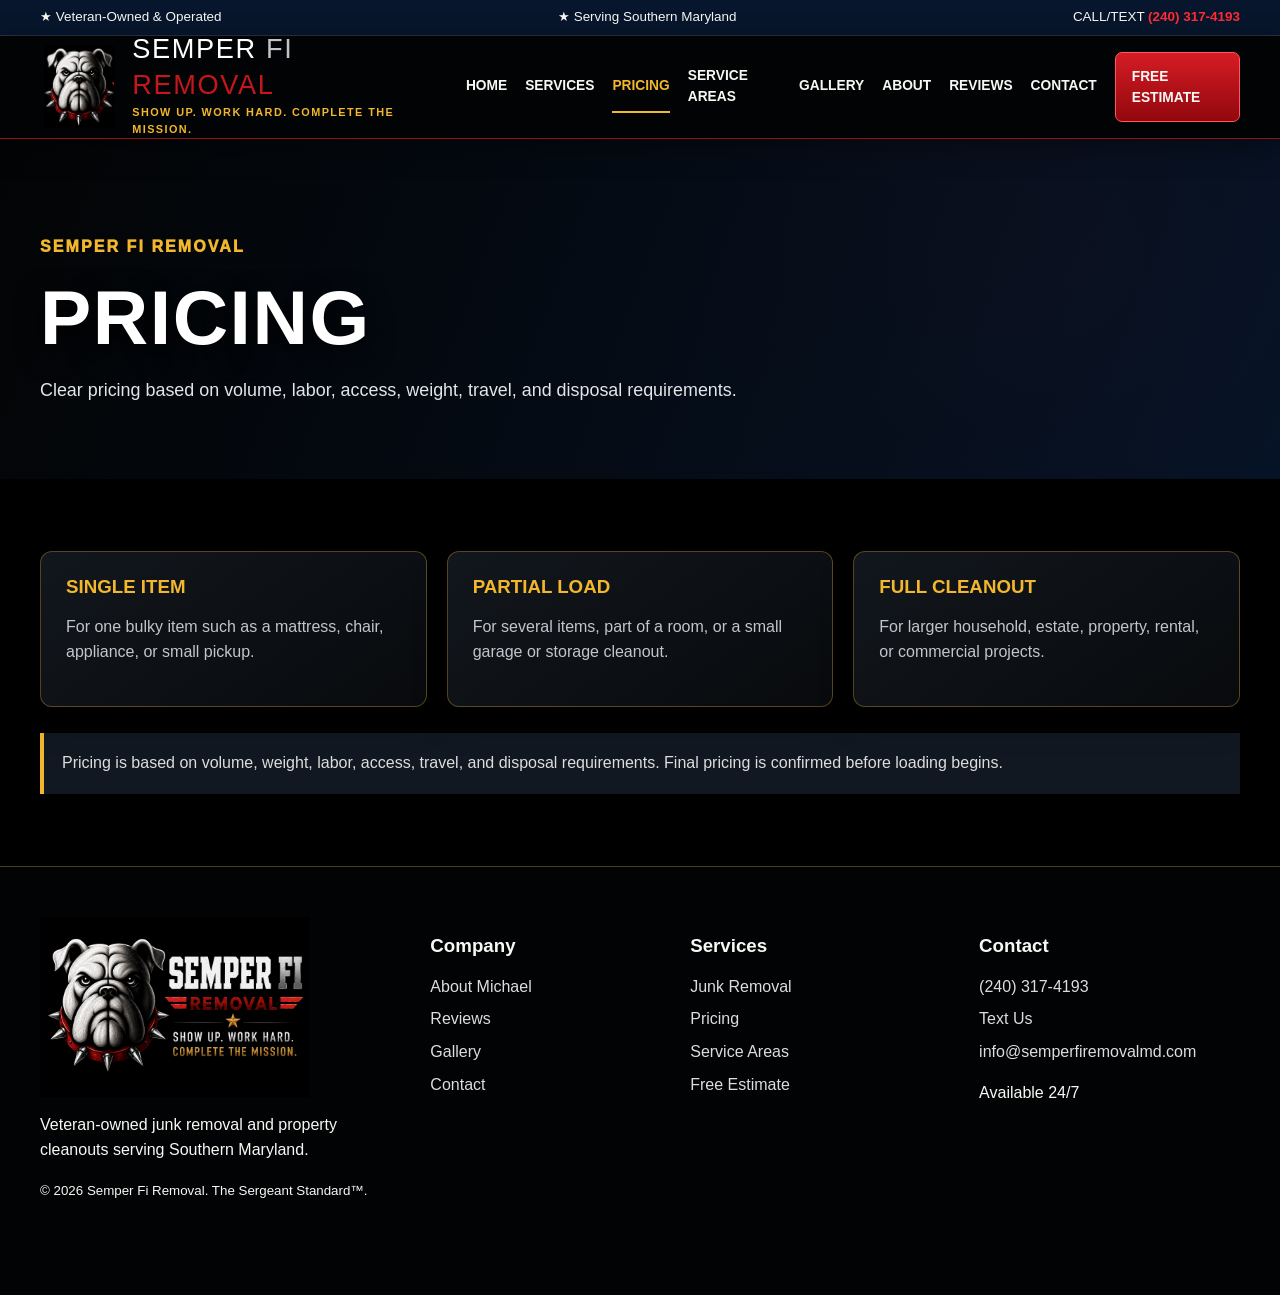
<file: pricing.html>
<!doctype html><html lang="en"><head><meta charset="utf-8"><meta name="viewport" content="width=device-width,initial-scale=1">
<title>Pricing | Semper Fi Removal</title><meta name="description" content="Clear pricing based on volume, labor, access, weight, travel, and disposal requirements."><link rel="icon" href="favicon.png"><link rel="stylesheet" href="assets/css/site-v31.css?v=52"></head><body>

<div class="topbar"><div class="container"><span>★ Veteran-Owned & Operated</span><span>★ Serving Southern Maryland</span><span>CALL/TEXT <strong>(240) 317-4193</strong></span></div></div>
<header class="site-header"><div class="container navrow">
<a class="brand" href="index.html"><img src="assets/images/sergeant-mark.png" alt="Semper Fi Removal bulldog mark"><span class="brand-copy"><span class="brand-title"><span class="semper">Semper</span> <span class="fi">Fi</span><span class="removal">Removal</span></span><span class="brand-tag">Show Up. Work Hard. Complete the Mission.</span></span></a>
<button class="menu-button" aria-expanded="false">☰ Menu</button>
<nav class="main-nav"><a class="" href="index.html">Home</a><a class="" href="services.html">Services</a><a class="active" href="pricing.html">Pricing</a><a class="" href="service-areas.html">Service Areas</a><a class="" href="gallery.html">Gallery</a><a class="" href="about.html">About</a><a class="" href="reviews.html">Reviews</a><a class="" href="contact.html">Contact</a><a class="nav-estimate" href="estimate.html">Free Estimate</a></nav>
</div></header><section class="page-hero"><div class="container"><p class="eyebrow">Semper Fi Removal</p><h1>Pricing</h1><p class="lead">Clear pricing based on volume, labor, access, weight, travel, and disposal requirements.</p></div></section><main><section class="section"><div class="container"><div class="grid-3"><div class="card"><h3>Single Item</h3><p>For one bulky item such as a mattress, chair, appliance, or small pickup.</p></div><div class="card"><h3>Partial Load</h3><p>For several items, part of a room, or a small garage or storage cleanout.</p></div><div class="card"><h3>Full Cleanout</h3><p>For larger household, estate, property, rental, or commercial projects.</p></div></div><div class="notice" style="margin-top:26px">Pricing is based on volume, weight, labor, access, travel, and disposal requirements. Final pricing is confirmed before loading begins.</div></div></section></main>
<footer class="footer"><div class="container footer-grid">
<div><img class="footer-logo" src="assets/images/semper-fi-removal-final-logo.png" alt="Semper Fi Removal final logo"><p>Veteran-owned junk removal and property cleanouts serving Southern Maryland.</p></div>
<div><h3>Company</h3><a href="about.html">About Michael</a><a href="reviews.html">Reviews</a><a href="gallery.html">Gallery</a><a href="contact.html">Contact</a></div>
<div><h3>Services</h3><a href="services.html">Junk Removal</a><a href="pricing.html">Pricing</a><a href="service-areas.html">Service Areas</a><a href="estimate.html">Free Estimate</a></div>
<div><h3>Contact</h3><a href="tel:+12403174193">(240) 317-4193</a><a href="sms:+12403174193?&body=Hi%21%20I%27d%20like%20a%20free%20estimate%20from%20Semper%20Fi%20Removal.">Text Us</a><a href="mailto:info@semperfiremovalmd.com">info@semperfiremovalmd.com</a><p>Available 24/7</p></div>
</div><div class="container"><small>© <span data-year></span> Semper Fi Removal. The Sergeant Standard™.</small></div></footer>
<div class="mobile-actions"><a href="estimate.html">Estimate</a><a href="tel:+12403174193">Call</a><a href="sms:+12403174193?&body=Hi%21%20I%27d%20like%20a%20free%20estimate%20from%20Semper%20Fi%20Removal.">Text</a></div>
<script src="assets/js/site.js"></script></body></html>
</file>
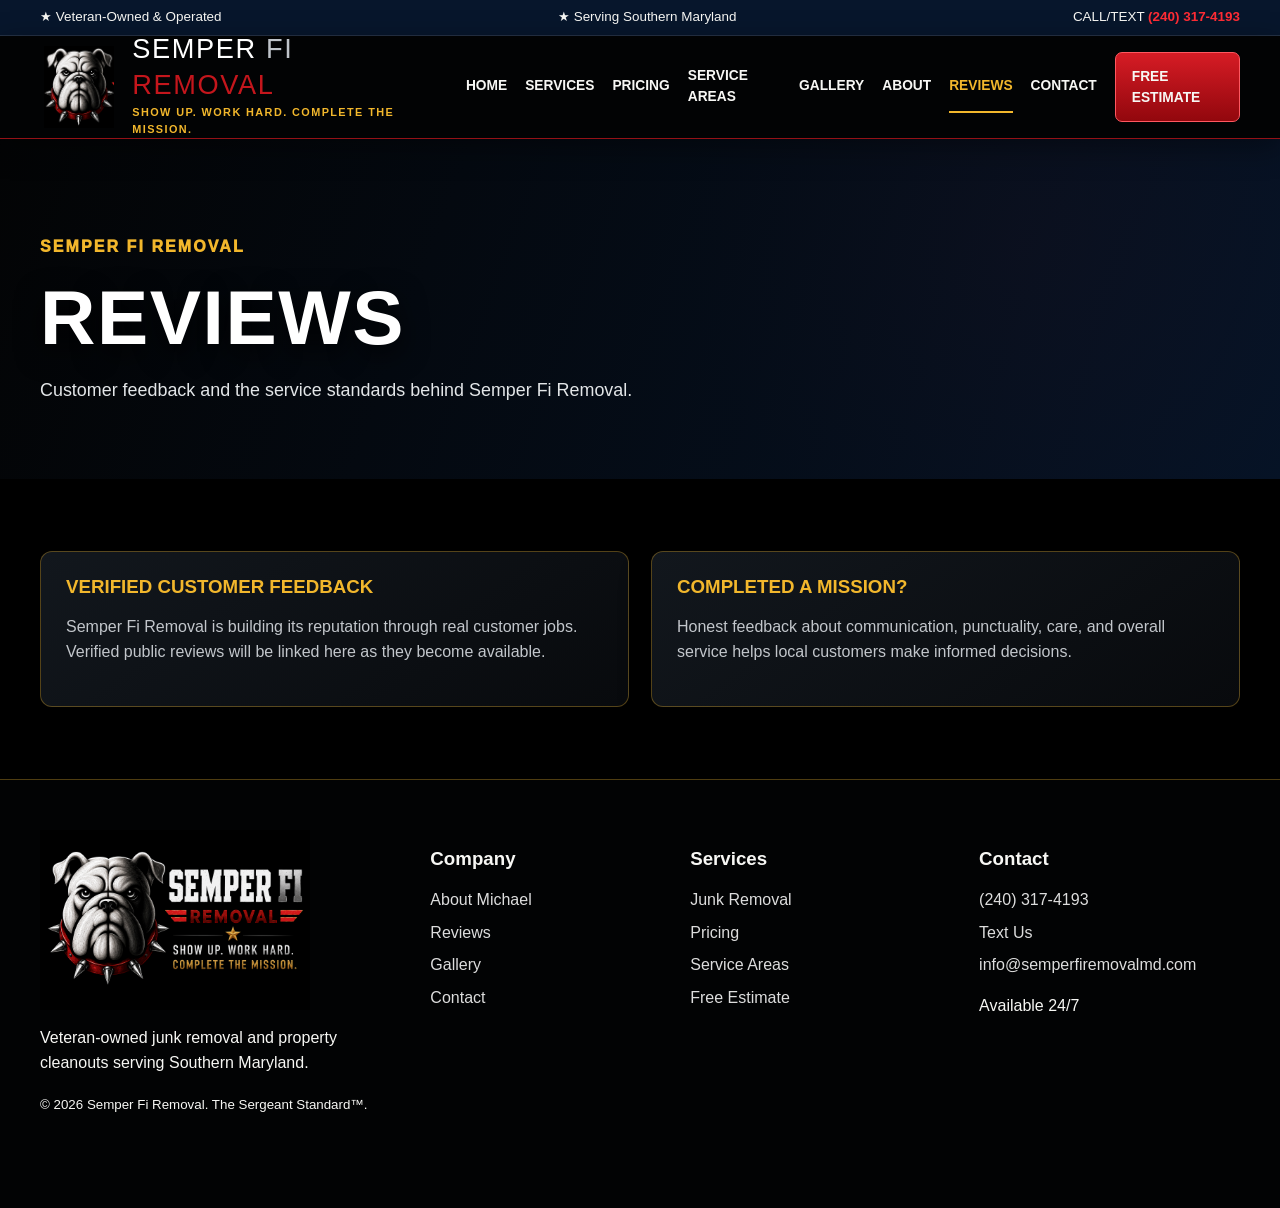
<file: reviews.html>
<!doctype html><html lang="en"><head><meta charset="utf-8"><meta name="viewport" content="width=device-width,initial-scale=1">
<title>Reviews | Semper Fi Removal</title><meta name="description" content="Customer feedback and the service standards behind Semper Fi Removal."><link rel="icon" href="favicon.png"><link rel="stylesheet" href="assets/css/site-v31.css?v=52"></head><body>

<div class="topbar"><div class="container"><span>★ Veteran-Owned & Operated</span><span>★ Serving Southern Maryland</span><span>CALL/TEXT <strong>(240) 317-4193</strong></span></div></div>
<header class="site-header"><div class="container navrow">
<a class="brand" href="index.html"><img src="assets/images/sergeant-mark.png" alt="Semper Fi Removal bulldog mark"><span class="brand-copy"><span class="brand-title"><span class="semper">Semper</span> <span class="fi">Fi</span><span class="removal">Removal</span></span><span class="brand-tag">Show Up. Work Hard. Complete the Mission.</span></span></a>
<button class="menu-button" aria-expanded="false">☰ Menu</button>
<nav class="main-nav"><a class="" href="index.html">Home</a><a class="" href="services.html">Services</a><a class="" href="pricing.html">Pricing</a><a class="" href="service-areas.html">Service Areas</a><a class="" href="gallery.html">Gallery</a><a class="" href="about.html">About</a><a class="active" href="reviews.html">Reviews</a><a class="" href="contact.html">Contact</a><a class="nav-estimate" href="estimate.html">Free Estimate</a></nav>
</div></header><section class="page-hero"><div class="container"><p class="eyebrow">Semper Fi Removal</p><h1>Reviews</h1><p class="lead">Customer feedback and the service standards behind Semper Fi Removal.</p></div></section><main><section class="section"><div class="container grid-2"><div class="card"><h3>Verified Customer Feedback</h3><p>Semper Fi Removal is building its reputation through real customer jobs. Verified public reviews will be linked here as they become available.</p></div><div class="card"><h3>Completed a Mission?</h3><p>Honest feedback about communication, punctuality, care, and overall service helps local customers make informed decisions.</p></div></div></section></main>
<footer class="footer"><div class="container footer-grid">
<div><img class="footer-logo" src="assets/images/semper-fi-removal-final-logo.png" alt="Semper Fi Removal final logo"><p>Veteran-owned junk removal and property cleanouts serving Southern Maryland.</p></div>
<div><h3>Company</h3><a href="about.html">About Michael</a><a href="reviews.html">Reviews</a><a href="gallery.html">Gallery</a><a href="contact.html">Contact</a></div>
<div><h3>Services</h3><a href="services.html">Junk Removal</a><a href="pricing.html">Pricing</a><a href="service-areas.html">Service Areas</a><a href="estimate.html">Free Estimate</a></div>
<div><h3>Contact</h3><a href="tel:+12403174193">(240) 317-4193</a><a href="sms:+12403174193?&body=Hi%21%20I%27d%20like%20a%20free%20estimate%20from%20Semper%20Fi%20Removal.">Text Us</a><a href="mailto:info@semperfiremovalmd.com">info@semperfiremovalmd.com</a><p>Available 24/7</p></div>
</div><div class="container"><small>© <span data-year></span> Semper Fi Removal. The Sergeant Standard™.</small></div></footer>
<div class="mobile-actions"><a href="estimate.html">Estimate</a><a href="tel:+12403174193">Call</a><a href="sms:+12403174193?&body=Hi%21%20I%27d%20like%20a%20free%20estimate%20from%20Semper%20Fi%20Removal.">Text</a></div>
<script src="assets/js/site.js"></script></body></html>
</file>
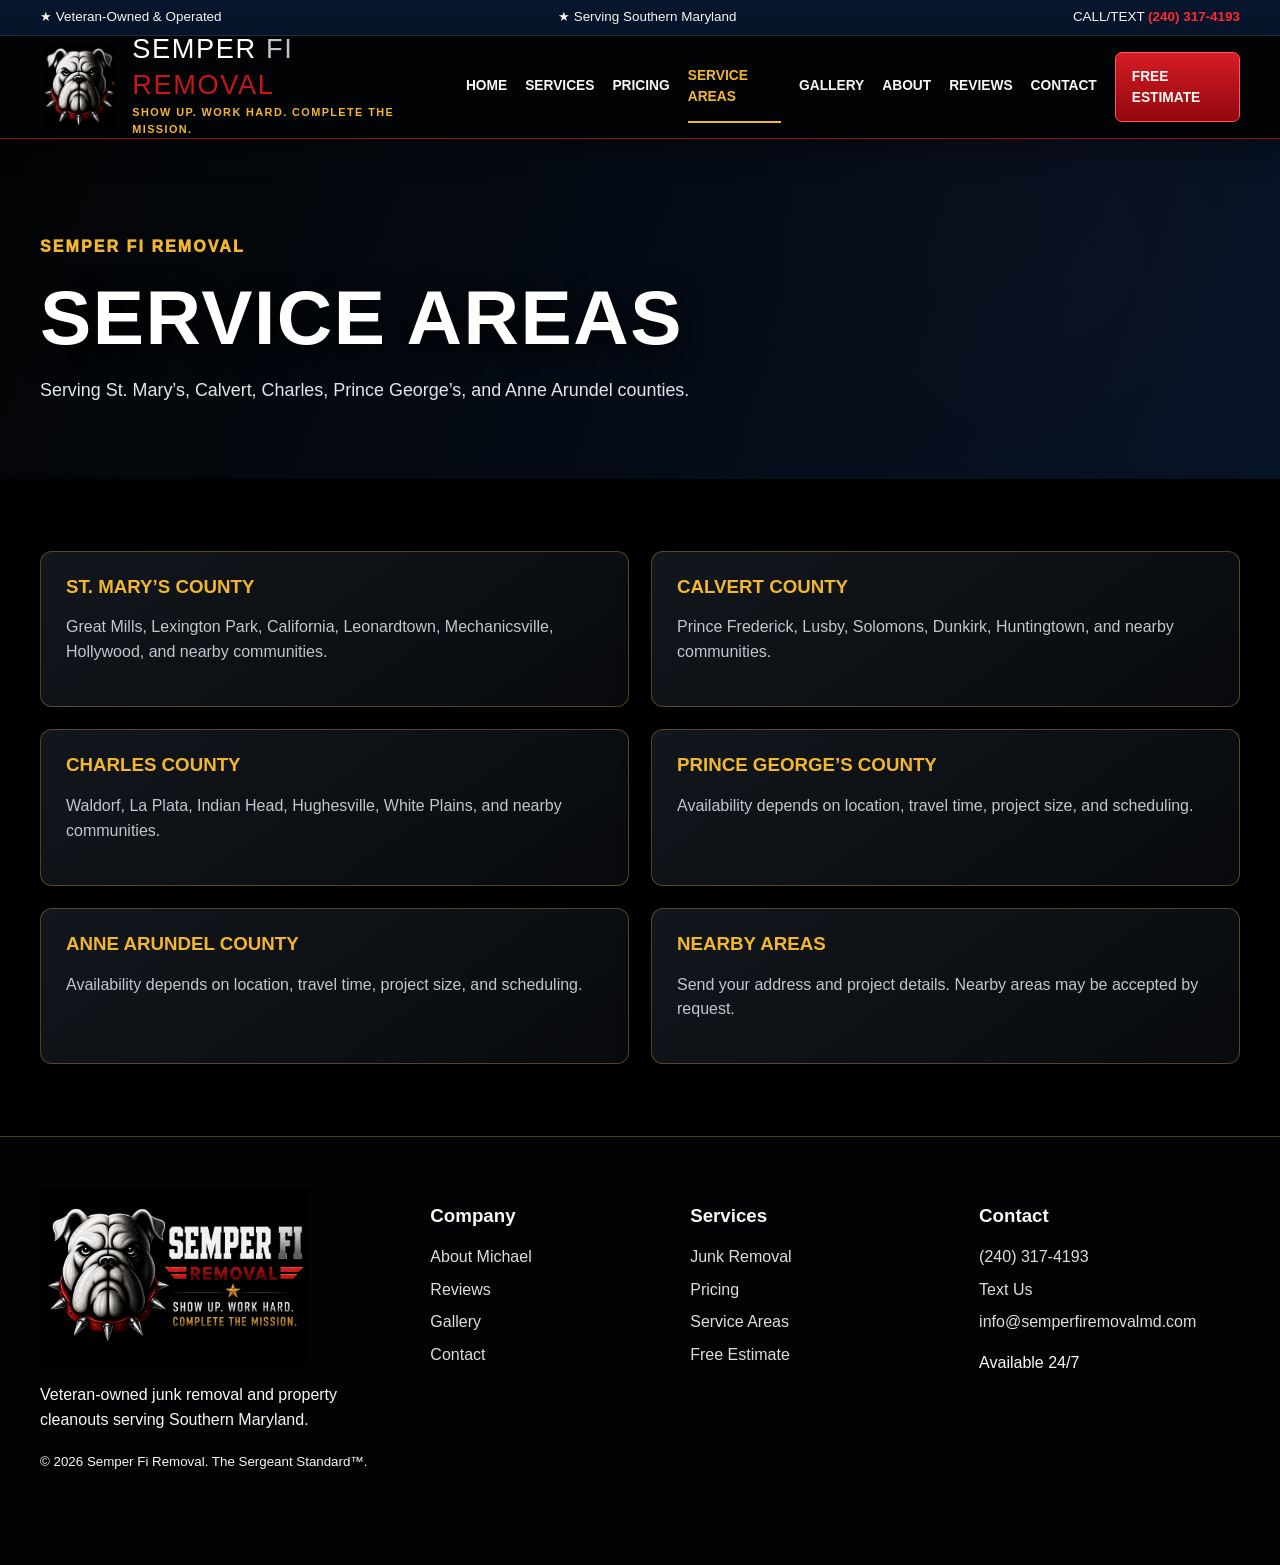
<file: service-areas.html>
<!doctype html><html lang="en"><head><meta charset="utf-8"><meta name="viewport" content="width=device-width,initial-scale=1">
<title>Service Areas | Semper Fi Removal</title><meta name="description" content="Serving St. Mary’s, Calvert, Charles, Prince George’s, and Anne Arundel counties."><link rel="icon" href="favicon.png"><link rel="stylesheet" href="assets/css/site-v31.css?v=52"></head><body>

<div class="topbar"><div class="container"><span>★ Veteran-Owned & Operated</span><span>★ Serving Southern Maryland</span><span>CALL/TEXT <strong>(240) 317-4193</strong></span></div></div>
<header class="site-header"><div class="container navrow">
<a class="brand" href="index.html"><img src="assets/images/sergeant-mark.png" alt="Semper Fi Removal bulldog mark"><span class="brand-copy"><span class="brand-title"><span class="semper">Semper</span> <span class="fi">Fi</span><span class="removal">Removal</span></span><span class="brand-tag">Show Up. Work Hard. Complete the Mission.</span></span></a>
<button class="menu-button" aria-expanded="false">☰ Menu</button>
<nav class="main-nav"><a class="" href="index.html">Home</a><a class="" href="services.html">Services</a><a class="" href="pricing.html">Pricing</a><a class="active" href="service-areas.html">Service Areas</a><a class="" href="gallery.html">Gallery</a><a class="" href="about.html">About</a><a class="" href="reviews.html">Reviews</a><a class="" href="contact.html">Contact</a><a class="nav-estimate" href="estimate.html">Free Estimate</a></nav>
</div></header><section class="page-hero"><div class="container"><p class="eyebrow">Semper Fi Removal</p><h1>Service Areas</h1><p class="lead">Serving St. Mary’s, Calvert, Charles, Prince George’s, and Anne Arundel counties.</p></div></section><main><section class="section"><div class="container"><div class="grid-2"><div class="card"><h3>St. Mary’s County</h3><p>Great Mills, Lexington Park, California, Leonardtown, Mechanicsville, Hollywood, and nearby communities.</p></div><div class="card"><h3>Calvert County</h3><p>Prince Frederick, Lusby, Solomons, Dunkirk, Huntingtown, and nearby communities.</p></div><div class="card"><h3>Charles County</h3><p>Waldorf, La Plata, Indian Head, Hughesville, White Plains, and nearby communities.</p></div><div class="card"><h3>Prince George’s County</h3><p>Availability depends on location, travel time, project size, and scheduling.</p></div><div class="card"><h3>Anne Arundel County</h3><p>Availability depends on location, travel time, project size, and scheduling.</p></div><div class="card"><h3>Nearby Areas</h3><p>Send your address and project details. Nearby areas may be accepted by request.</p></div></div></div></section></main>
<footer class="footer"><div class="container footer-grid">
<div><img class="footer-logo" src="assets/images/semper-fi-removal-final-logo.png" alt="Semper Fi Removal final logo"><p>Veteran-owned junk removal and property cleanouts serving Southern Maryland.</p></div>
<div><h3>Company</h3><a href="about.html">About Michael</a><a href="reviews.html">Reviews</a><a href="gallery.html">Gallery</a><a href="contact.html">Contact</a></div>
<div><h3>Services</h3><a href="services.html">Junk Removal</a><a href="pricing.html">Pricing</a><a href="service-areas.html">Service Areas</a><a href="estimate.html">Free Estimate</a></div>
<div><h3>Contact</h3><a href="tel:+12403174193">(240) 317-4193</a><a href="sms:+12403174193?&body=Hi%21%20I%27d%20like%20a%20free%20estimate%20from%20Semper%20Fi%20Removal.">Text Us</a><a href="mailto:info@semperfiremovalmd.com">info@semperfiremovalmd.com</a><p>Available 24/7</p></div>
</div><div class="container"><small>© <span data-year></span> Semper Fi Removal. The Sergeant Standard™.</small></div></footer>
<div class="mobile-actions"><a href="estimate.html">Estimate</a><a href="tel:+12403174193">Call</a><a href="sms:+12403174193?&body=Hi%21%20I%27d%20like%20a%20free%20estimate%20from%20Semper%20Fi%20Removal.">Text</a></div>
<script src="assets/js/site.js"></script></body></html>
</file>
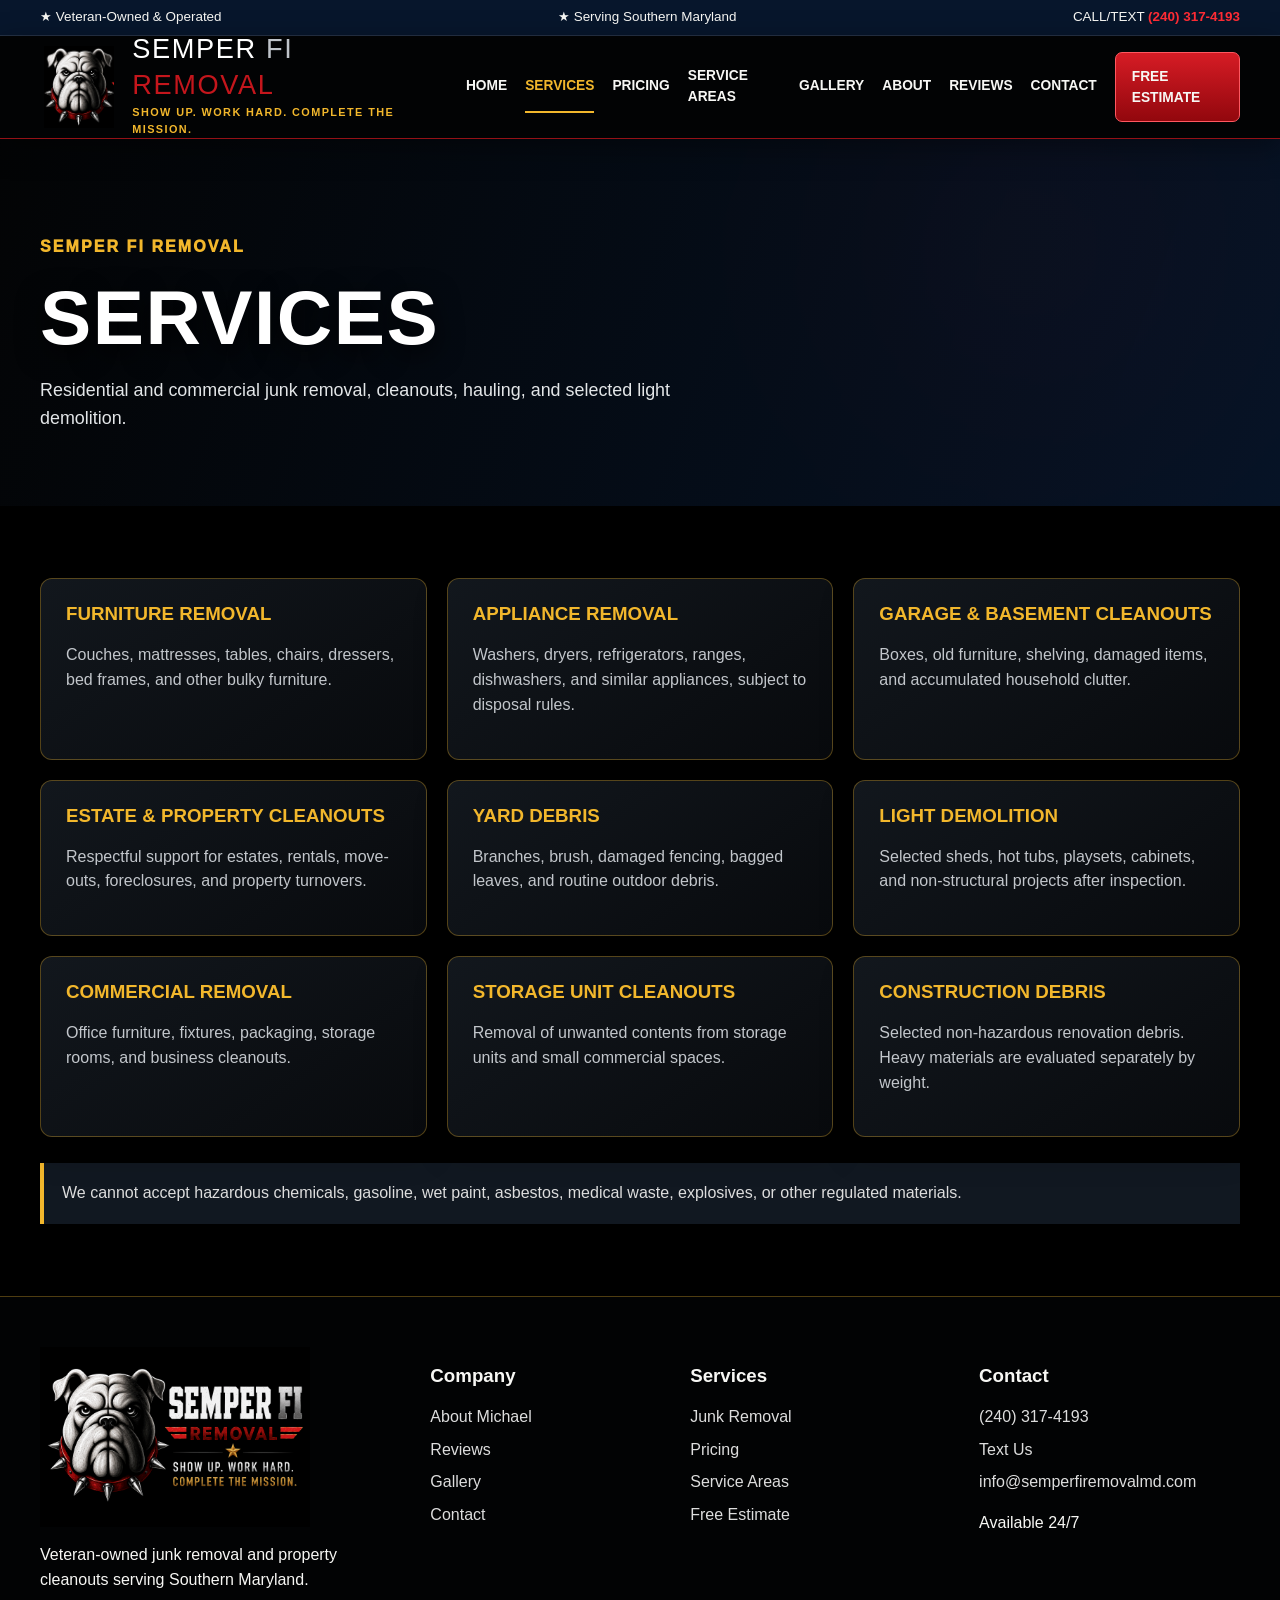
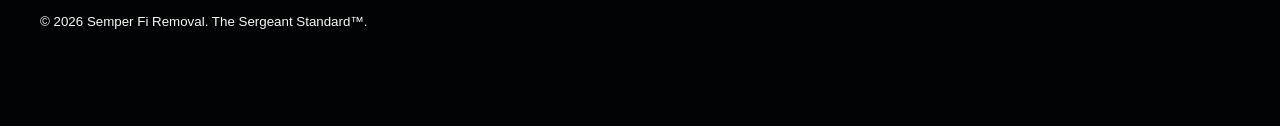
<file: services.html>
<!doctype html><html lang="en"><head><meta charset="utf-8"><meta name="viewport" content="width=device-width,initial-scale=1">
<title>Services | Semper Fi Removal</title><meta name="description" content="Residential and commercial junk removal, cleanouts, hauling, and selected light demolition."><link rel="icon" href="favicon.png"><link rel="stylesheet" href="assets/css/site-v31.css?v=52"></head><body>

<div class="topbar"><div class="container"><span>★ Veteran-Owned & Operated</span><span>★ Serving Southern Maryland</span><span>CALL/TEXT <strong>(240) 317-4193</strong></span></div></div>
<header class="site-header"><div class="container navrow">
<a class="brand" href="index.html"><img src="assets/images/sergeant-mark.png" alt="Semper Fi Removal bulldog mark"><span class="brand-copy"><span class="brand-title"><span class="semper">Semper</span> <span class="fi">Fi</span><span class="removal">Removal</span></span><span class="brand-tag">Show Up. Work Hard. Complete the Mission.</span></span></a>
<button class="menu-button" aria-expanded="false">☰ Menu</button>
<nav class="main-nav"><a class="" href="index.html">Home</a><a class="active" href="services.html">Services</a><a class="" href="pricing.html">Pricing</a><a class="" href="service-areas.html">Service Areas</a><a class="" href="gallery.html">Gallery</a><a class="" href="about.html">About</a><a class="" href="reviews.html">Reviews</a><a class="" href="contact.html">Contact</a><a class="nav-estimate" href="estimate.html">Free Estimate</a></nav>
</div></header><section class="page-hero"><div class="container"><p class="eyebrow">Semper Fi Removal</p><h1>Services</h1><p class="lead">Residential and commercial junk removal, cleanouts, hauling, and selected light demolition.</p></div></section><main><section class="section"><div class="container"><div class="grid-3"><div class="card"><h3>Furniture Removal</h3><p>Couches, mattresses, tables, chairs, dressers, bed frames, and other bulky furniture.</p></div><div class="card"><h3>Appliance Removal</h3><p>Washers, dryers, refrigerators, ranges, dishwashers, and similar appliances, subject to disposal rules.</p></div><div class="card"><h3>Garage & Basement Cleanouts</h3><p>Boxes, old furniture, shelving, damaged items, and accumulated household clutter.</p></div><div class="card"><h3>Estate & Property Cleanouts</h3><p>Respectful support for estates, rentals, move-outs, foreclosures, and property turnovers.</p></div><div class="card"><h3>Yard Debris</h3><p>Branches, brush, damaged fencing, bagged leaves, and routine outdoor debris.</p></div><div class="card"><h3>Light Demolition</h3><p>Selected sheds, hot tubs, playsets, cabinets, and non-structural projects after inspection.</p></div><div class="card"><h3>Commercial Removal</h3><p>Office furniture, fixtures, packaging, storage rooms, and business cleanouts.</p></div><div class="card"><h3>Storage Unit Cleanouts</h3><p>Removal of unwanted contents from storage units and small commercial spaces.</p></div><div class="card"><h3>Construction Debris</h3><p>Selected non-hazardous renovation debris. Heavy materials are evaluated separately by weight.</p></div></div><div class="notice" style="margin-top:26px">We cannot accept hazardous chemicals, gasoline, wet paint, asbestos, medical waste, explosives, or other regulated materials.</div></div></section></main>
<footer class="footer"><div class="container footer-grid">
<div><img class="footer-logo" src="assets/images/semper-fi-removal-final-logo.png" alt="Semper Fi Removal final logo"><p>Veteran-owned junk removal and property cleanouts serving Southern Maryland.</p></div>
<div><h3>Company</h3><a href="about.html">About Michael</a><a href="reviews.html">Reviews</a><a href="gallery.html">Gallery</a><a href="contact.html">Contact</a></div>
<div><h3>Services</h3><a href="services.html">Junk Removal</a><a href="pricing.html">Pricing</a><a href="service-areas.html">Service Areas</a><a href="estimate.html">Free Estimate</a></div>
<div><h3>Contact</h3><a href="tel:+12403174193">(240) 317-4193</a><a href="sms:+12403174193?&body=Hi%21%20I%27d%20like%20a%20free%20estimate%20from%20Semper%20Fi%20Removal.">Text Us</a><a href="mailto:info@semperfiremovalmd.com">info@semperfiremovalmd.com</a><p>Available 24/7</p></div>
</div><div class="container"><small>© <span data-year></span> Semper Fi Removal. The Sergeant Standard™.</small></div></footer>
<div class="mobile-actions"><a href="estimate.html">Estimate</a><a href="tel:+12403174193">Call</a><a href="sms:+12403174193?&body=Hi%21%20I%27d%20like%20a%20free%20estimate%20from%20Semper%20Fi%20Removal.">Text</a></div>
<script src="assets/js/site.js"></script></body></html>
</file>
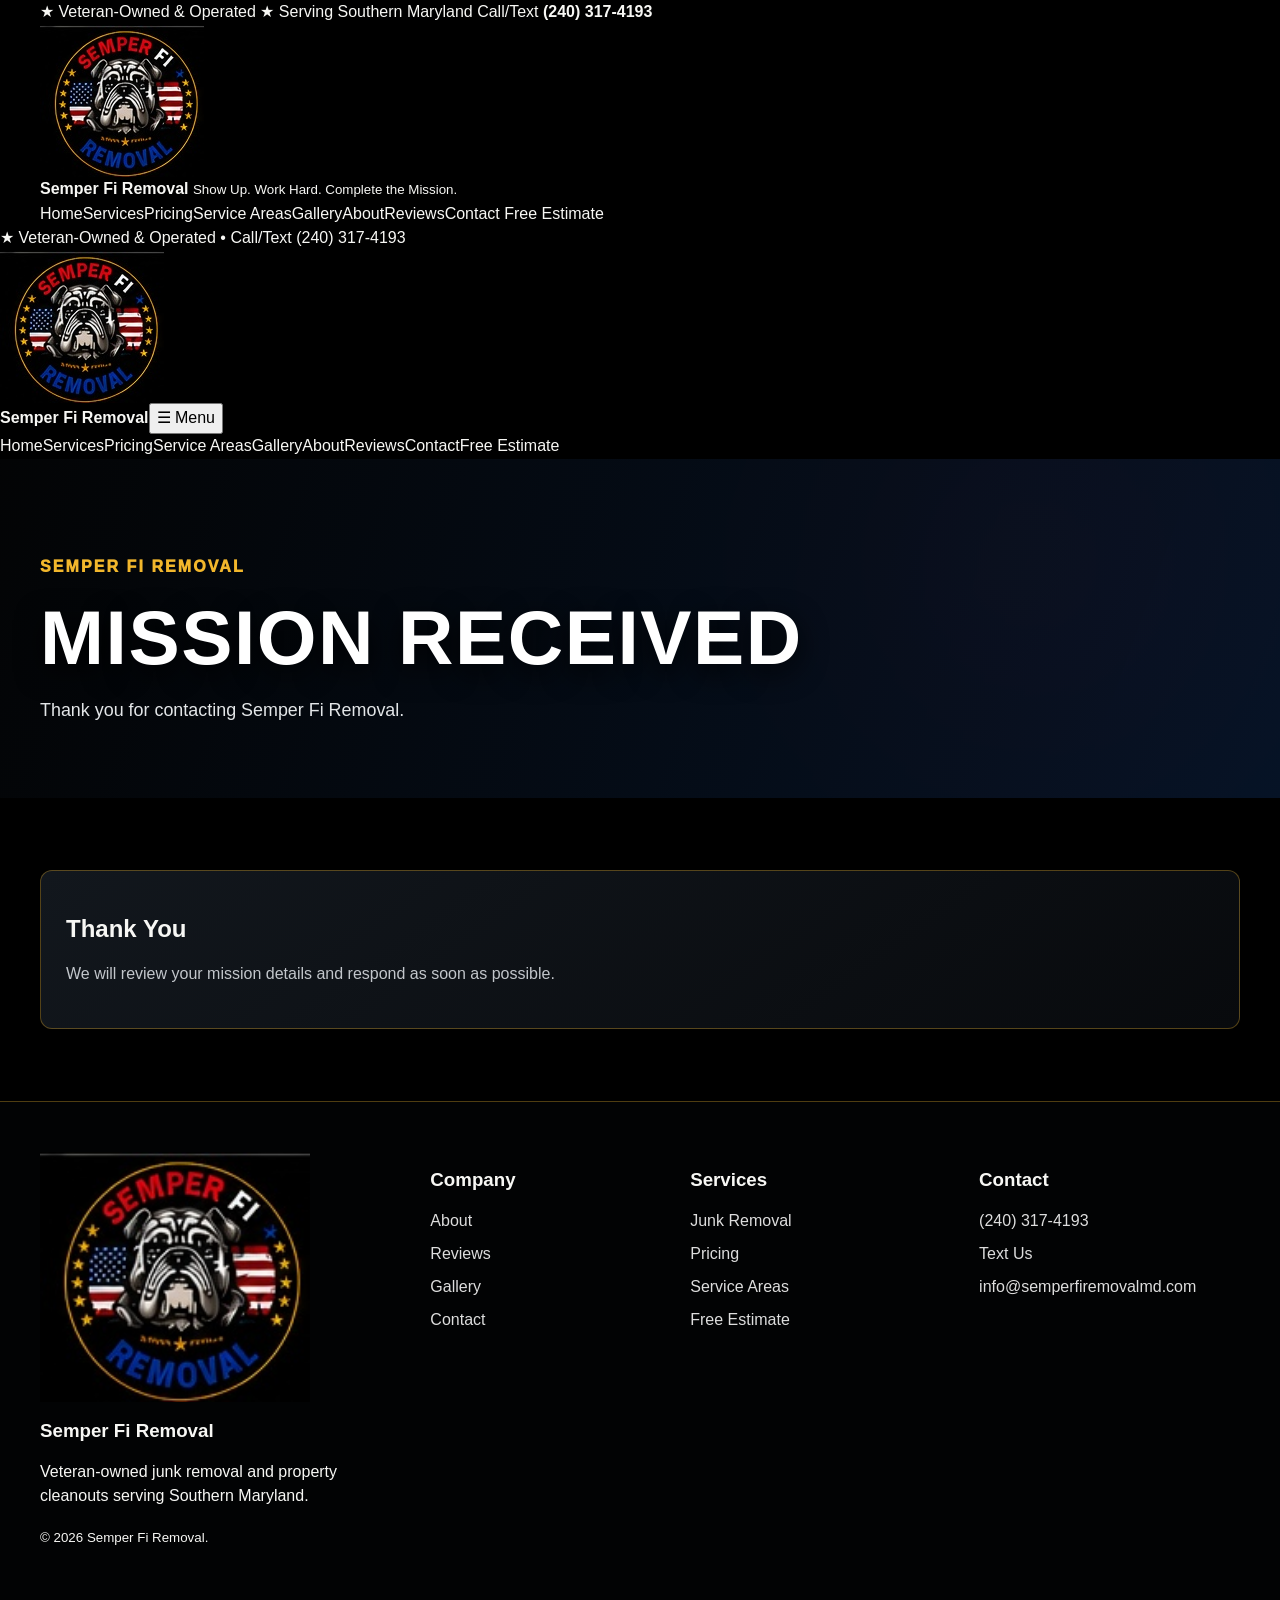
<file: thank-you.html>
<!doctype html><html lang="en"><head><meta charset="utf-8"><meta name="viewport" content="width=device-width,initial-scale=1"><title>Mission Received | Semper Fi Removal</title><meta name="description" content="Thank you for contacting Semper Fi Removal."><link rel="stylesheet" href="assets/css/site-v31.css?v=32"></head><body>
<header class="desktop-site-header">
  <div class="desktop-topbar">
    <div class="container">
      <span>★ Veteran-Owned & Operated</span>
      <span>★ Serving Southern Maryland</span>
      <span>Call/Text <strong>(240) 317-4193</strong></span>
    </div>
  </div>
  <div class="container desktop-navrow">
    <a class="desktop-brand" href="index.html">
      <img src="assets/images/semper-fi-logo.jpg" alt="Semper Fi Removal logo">
      <span>
        <strong><span class="s1">Semper</span> <span class="s2">Fi</span> <span class="s3">Removal</span></strong>
        <small>Show Up. Work Hard. Complete the Mission.</small>
      </span>
    </a>
    <nav class="desktop-main-nav">
      <a class="" href="index.html">Home</a><a class="" href="services.html">Services</a><a class="" href="pricing.html">Pricing</a><a class="" href="service-areas.html">Service Areas</a><a class="" href="gallery.html">Gallery</a><a class="" href="about.html">About</a><a class="" href="reviews.html">Reviews</a><a class="" href="contact.html">Contact</a>
      <a class="estimate-link" href="estimate.html">Free Estimate</a>
    </nav>
  </div>
</header>

<div class="mobile-header"><div class="mobile-top">★ Veteran-Owned & Operated • Call/Text (240) 317-4193</div>
<div class="mobile-navrow"><a class="mobile-brand" href="index.html"><img src="assets/images/semper-fi-logo.jpg" alt="Semper Fi Removal logo"><strong><span class="s1">Semper</span> <span class="s2">Fi</span> <span class="s3">Removal</span></strong></a><button class="menu-btn">☰ Menu</button></div>
<nav class="mobile-nav"><a href="index.html">Home</a><a href="services.html">Services</a><a href="pricing.html">Pricing</a><a href="service-areas.html">Service Areas</a><a href="gallery.html">Gallery</a><a href="about.html">About</a><a href="reviews.html">Reviews</a><a href="contact.html">Contact</a><a href="estimate.html">Free Estimate</a></nav></div><section class="page-hero"><div class="container"><p class="eyebrow">Semper Fi Removal</p><h1>Mission Received</h1><p class="lead">Thank you for contacting Semper Fi Removal.</p></div></section><main><section class="section"><div class="container"><div class="card"><h2>Thank You</h2><p>We will review your mission details and respond as soon as possible.</p></div></div></section></main>
<footer class="footer"><div class="container footer-grid"><div><img class="footer-logo" src="assets/images/semper-fi-logo.jpg" alt=""><h3>Semper Fi Removal</h3><p>Veteran-owned junk removal and property cleanouts serving Southern Maryland.</p></div><div><h3>Company</h3><a href="about.html">About</a><a href="reviews.html">Reviews</a><a href="gallery.html">Gallery</a><a href="contact.html">Contact</a></div><div><h3>Services</h3><a href="services.html">Junk Removal</a><a href="pricing.html">Pricing</a><a href="service-areas.html">Service Areas</a><a href="estimate.html">Free Estimate</a></div><div><h3>Contact</h3><a href="tel:+12403174193">(240) 317-4193</a><a href="sms:+12403174193?&body=Hi%21%20I%27d%20like%20a%20free%20estimate%20from%20Semper%20Fi%20Removal.">Text Us</a><a href="mailto:info@semperfiremovalmd.com">info@semperfiremovalmd.com</a></div></div><div class="container"><small>© <span data-year></span> Semper Fi Removal.</small></div></footer>
<div class="mobile-actions"><a href="estimate.html">Estimate</a><a href="tel:+12403174193">Call</a><a href="sms:+12403174193?&body=Hi%21%20I%27d%20like%20a%20free%20estimate%20from%20Semper%20Fi%20Removal.">Text</a></div><script src="assets/js/site.js"></script></body></html>
</file>
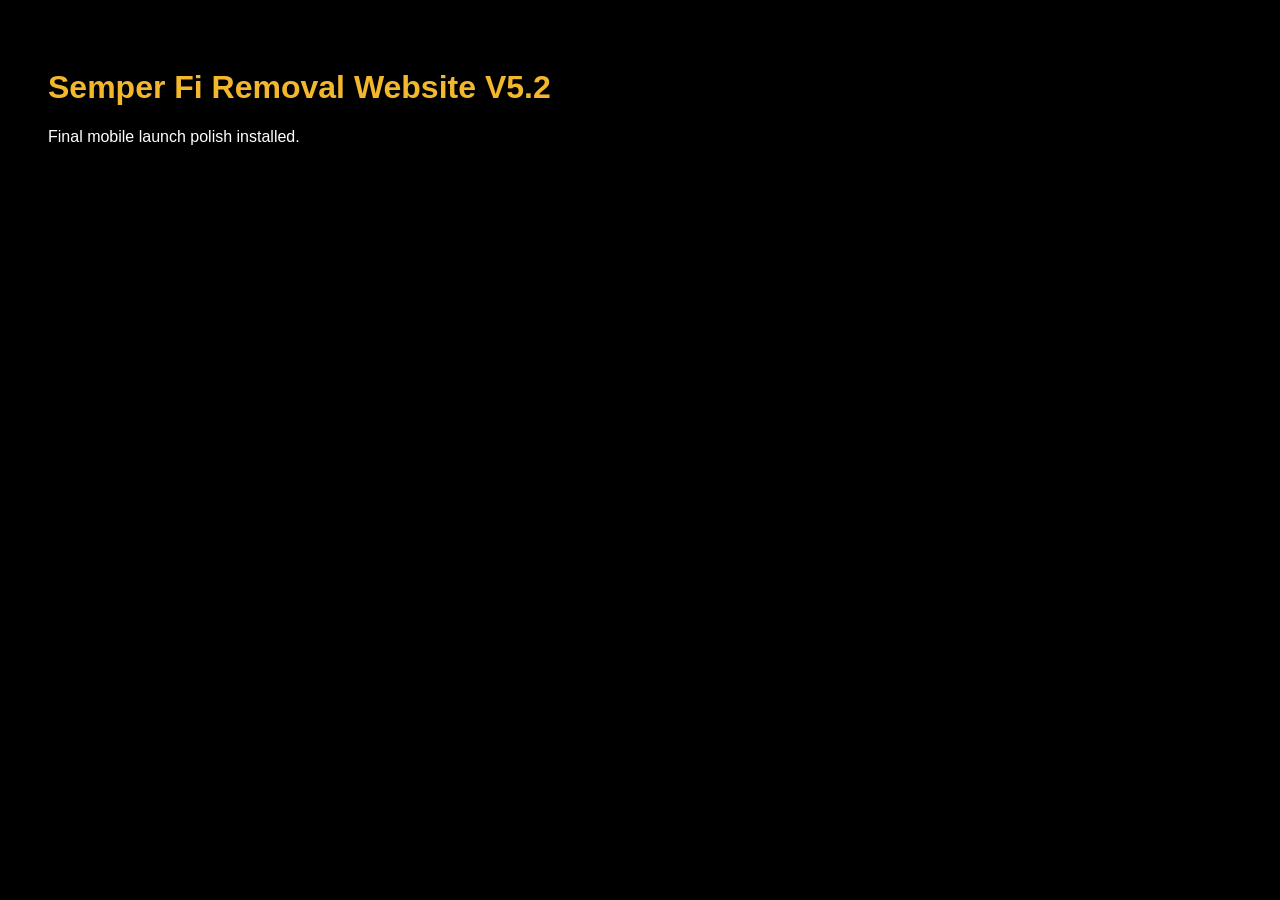
<file: version.html>
<!doctype html><html><body style="background:#000;color:#fff;font-family:Arial;padding:40px"><h1 style="color:#f2b72c">Semper Fi Removal Website V5.2</h1><p>Final mobile launch polish installed.</p></body></html>
</file>
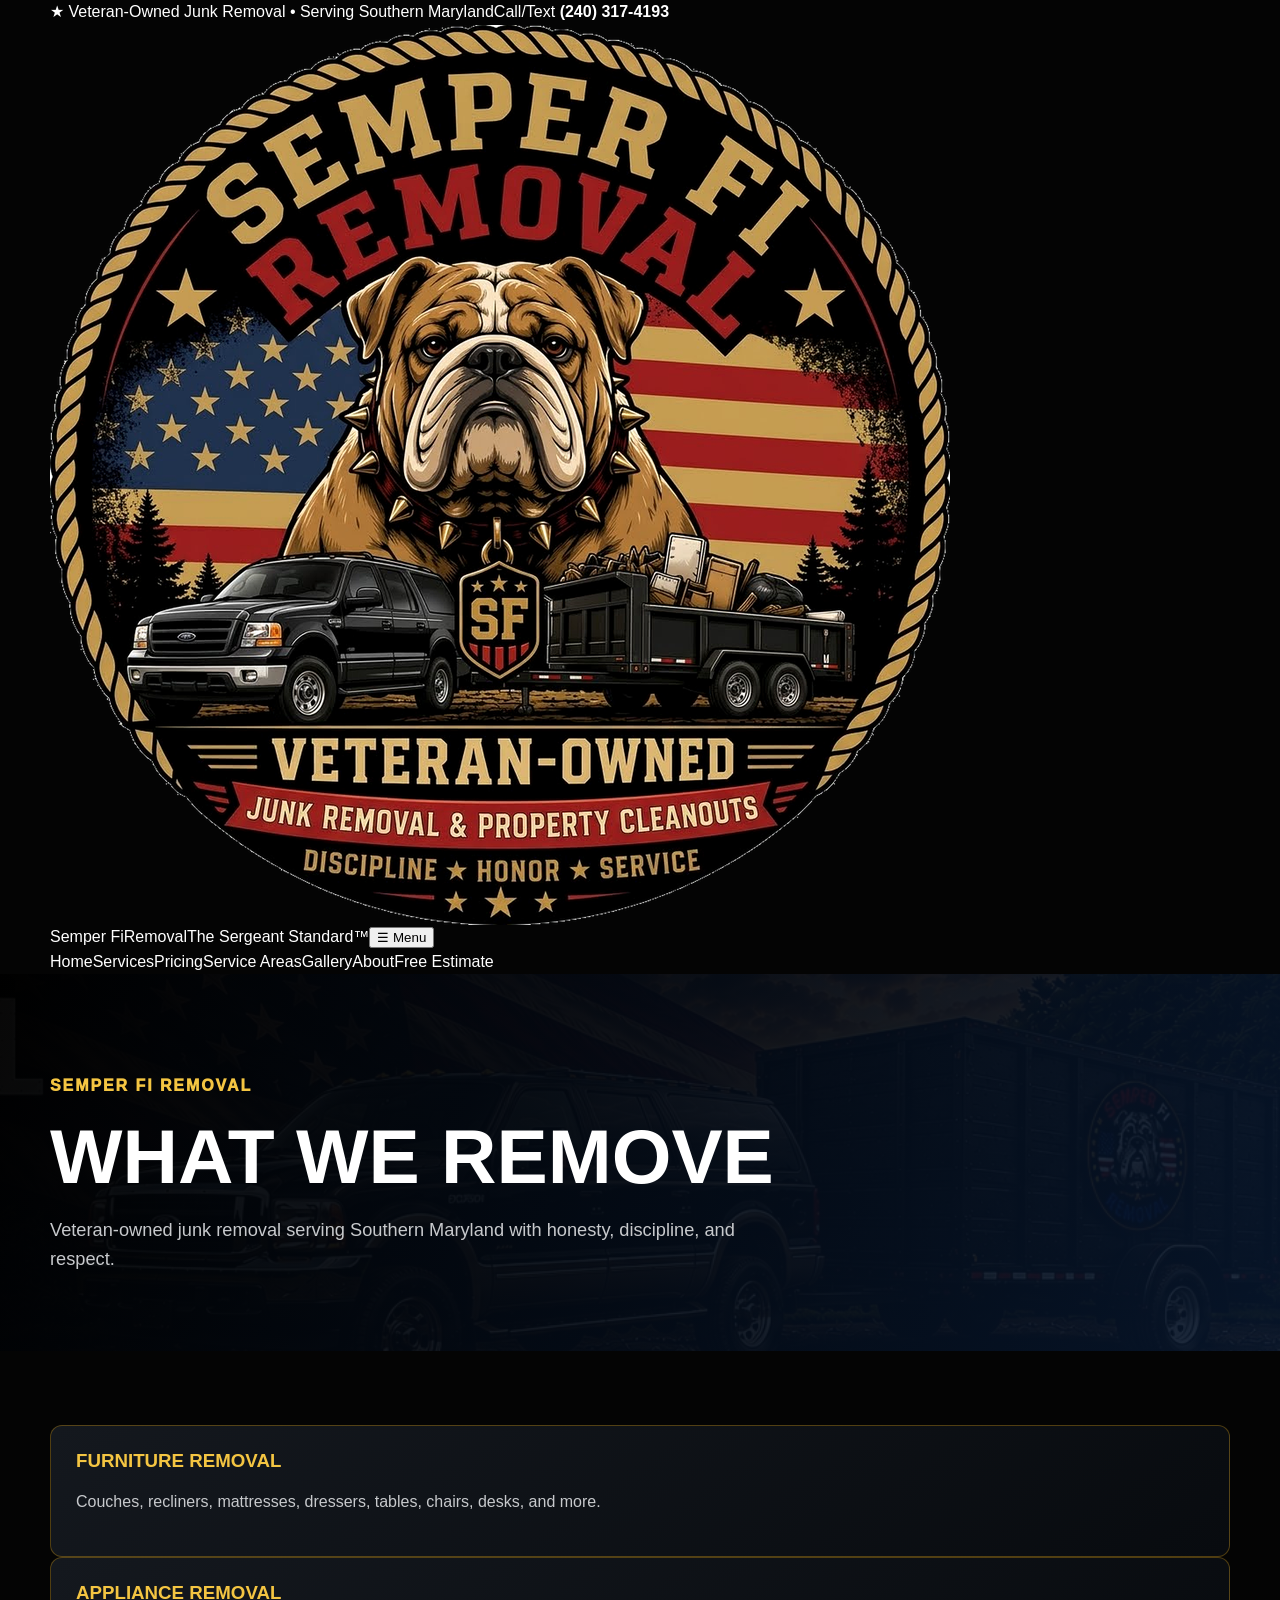
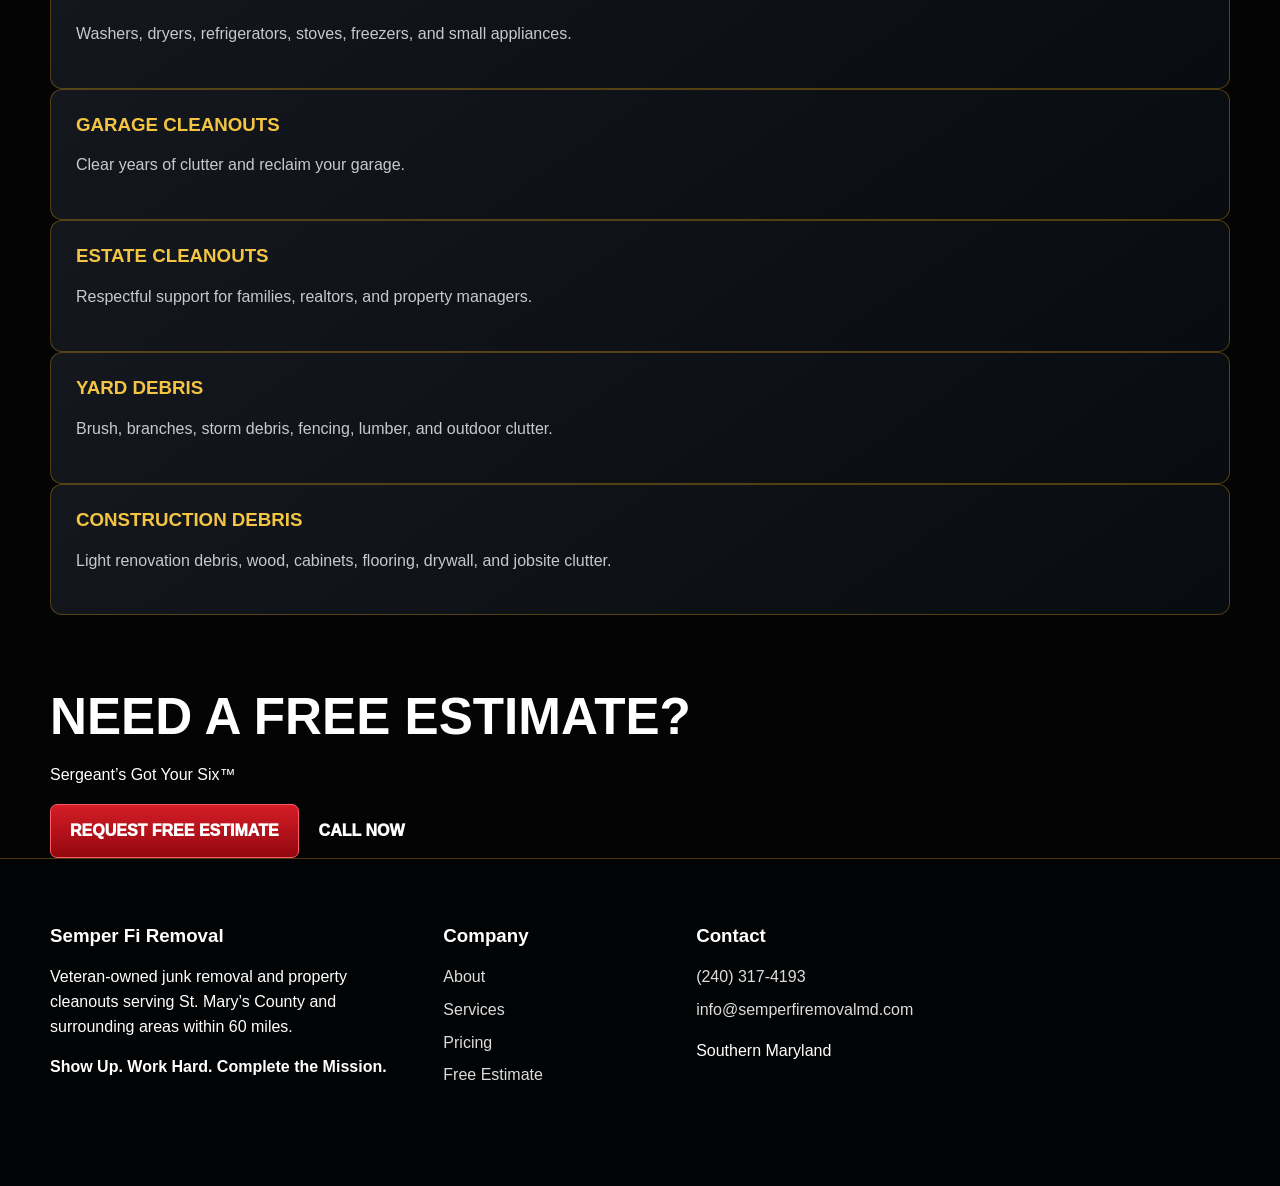
<file: what-we-remove.html>
<!doctype html>
<html lang="en">
<head>
  <meta charset="utf-8"><meta name="viewport" content="width=device-width, initial-scale=1">
  <title>What We Remove | Semper Fi Removal</title><meta name="description" content="What We Remove for Semper Fi Removal.">
  <link rel="icon" href="favicon.png"><link rel="stylesheet" href="assets/css/style.css">
</head><body>
<div class="topbar"><div class="container"><span>★ Veteran-Owned Junk Removal • Serving Southern Maryland</span><span>Call/Text <strong>(240) 317-4193</strong></span></div></div>
<header class="site-header"><div class="container nav-wrap"><a class="brand" href="index.html"><img src="assets/images/logo.png" alt="Semper Fi Removal logo"><span><span class="brand-title">Semper Fi<span>Removal</span></span><span class="brand-sub">The Sergeant Standard™</span></span></a><button class="menu-toggle">☰ Menu</button><nav class="nav"><a href="index.html">Home</a><a href="services.html">Services</a><a href="pricing.html">Pricing</a><a href="service-areas.html">Service Areas</a><a href="gallery.html">Gallery</a><a href="about.html">About</a><a class="nav-cta" href="estimate.html">Free Estimate</a></nav></div></header>
<main><section class="page-hero"><div class="container"><p class="eyebrow">Semper Fi Removal</p><h1>What We Remove</h1><p class="lead">Veteran-owned junk removal serving Southern Maryland with honesty, discipline, and respect.</p></div></section><section class="section"><div class="container"><div class="card-grid"><div class="card"><h3>Furniture Removal</h3><p>Couches, recliners, mattresses, dressers, tables, chairs, desks, and more.</p></div><div class="card"><h3>Appliance Removal</h3><p>Washers, dryers, refrigerators, stoves, freezers, and small appliances.</p></div><div class="card"><h3>Garage Cleanouts</h3><p>Clear years of clutter and reclaim your garage.</p></div><div class="card"><h3>Estate Cleanouts</h3><p>Respectful support for families, realtors, and property managers.</p></div><div class="card"><h3>Yard Debris</h3><p>Brush, branches, storm debris, fencing, lumber, and outdoor clutter.</p></div><div class="card"><h3>Construction Debris</h3><p>Light renovation debris, wood, cabinets, flooring, drywall, and jobsite clutter.</p></div></div></div></section><section class="quote-band"><div class="container"><h2>Need a free estimate?</h2><p>Sergeant’s Got Your Six™</p><div class="btn-row" style="justify-content:center"><a class="btn btn-red" href="estimate.html">Request Free Estimate</a><a class="btn" href="tel:12403174193">Call Now</a></div></div></section></main><footer class="footer"><div class="container footer-grid"><div><h3>Semper Fi Removal</h3><p>Veteran-owned junk removal and property cleanouts serving St. Mary’s County and surrounding areas within 60 miles.</p><p><strong>Show Up. Work Hard. Complete the Mission.</strong></p></div><div><h3>Company</h3><a href="about.html">About</a><a href="services.html">Services</a><a href="pricing.html">Pricing</a><a href="estimate.html">Free Estimate</a></div><div><h3>Contact</h3><a href="tel:12403174193">(240) 317-4193</a><a href="mailto:info@semperfiremovalmd.com">info@semperfiremovalmd.com</a><p>Southern Maryland</p></div></div></footer><div class="mobile-actions"><a href="estimate.html">Free Estimate</a><a href="tel:12403174193">Call Now</a></div><script src="assets/js/app.js"></script></body></html>
</file>
<file: assets/css/site-v31.css>
:root{
  --black:#030405;
  --panel:#0b0e12;
  --panel2:#11161d;
  --white:#f7f7f4;
  --silver:#bfc4ca;
  --red:#c4161c;
  --red-dark:#78070b;
  --gold:#f2b72c;
  --gold-soft:#c99424;
  --blue:#0b3976;
  --muted:#c2c6cb;
  --line:rgba(242,183,44,.32);
}
*{box-sizing:border-box}
html{scroll-behavior:smooth}
body{margin:0;background:var(--black);color:var(--white);font-family:Arial,Helvetica,sans-serif;line-height:1.55}
body.menu-open{overflow:hidden}
a{color:inherit;text-decoration:none}
img{display:block;max-width:100%}
button,input,select,textarea{font:inherit}
.container{width:min(1200px,calc(100% - 36px));margin:auto}
.topbar{background:#07162c;border-bottom:1px solid rgba(255,255,255,.12);font-size:.84rem}
.topbar .container{display:flex;justify-content:space-between;gap:20px;padding:7px 0}
.topbar strong{color:#ff2c35}
.site-header{position:sticky;top:0;z-index:100;background:rgba(3,4,5,.97);border-bottom:1px solid rgba(196,22,28,.75);box-shadow:0 8px 28px rgba(0,0,0,.38)}
.navrow{display:flex;align-items:center;justify-content:space-between;gap:22px;min-height:94px}
.brand{display:flex;align-items:center;gap:14px;min-width:360px}
.brand img{width:82px;height:82px;object-fit:contain}
.brand-copy{display:block}
.brand-title{font-family:Impact,Haettenschweiler,'Arial Narrow Bold',sans-serif;font-size:1.7rem;letter-spacing:.06em;text-transform:uppercase;line-height:.95}
.brand-title .semper{color:#fff}
.brand-title .fi{color:#bfc4ca}
.brand-title .removal{display:block;color:var(--red);margin-top:6px}
.brand-tag{display:block;margin-top:7px;color:var(--gold);font-size:.68rem;font-weight:900;letter-spacing:.13em;text-transform:uppercase}
.main-nav{display:flex;align-items:center;gap:18px;font-size:.86rem;font-weight:900;text-transform:uppercase}
.main-nav a{padding:14px 0;border-bottom:2px solid transparent}
.main-nav a:hover,.main-nav a.active{color:var(--gold);border-bottom-color:var(--gold)}
.nav-estimate{padding:13px 16px!important;background:linear-gradient(#d61c25,#92070d);border:1px solid #ff5860!important;border-radius:7px}
.menu-button{display:none;background:#111;color:#fff;border:1px solid var(--line);border-radius:7px;padding:10px 12px;font-weight:900}

.hero{position:relative;overflow:hidden;background:
linear-gradient(100deg,rgba(3,4,5,.98) 0%,rgba(3,4,5,.93) 43%,rgba(3,4,5,.62) 68%,rgba(3,4,5,.3) 100%),
radial-gradient(circle at 74% 42%,rgba(196,22,28,.24),transparent 32%),
linear-gradient(145deg,#020305,#07162c 58%,#1a080a);
border-bottom:1px solid var(--line)}
.hero:before{content:"";position:absolute;inset:0;opacity:.15;background-image:
linear-gradient(135deg,transparent 0 46%,rgba(255,255,255,.08) 47% 48%,transparent 49% 100%);
background-size:38px 38px}
.hero-grid{position:relative;z-index:2;display:grid;grid-template-columns:1.02fr .98fr;gap:46px;align-items:center;padding:72px 0}
.eyebrow{color:var(--gold);font-weight:1000;letter-spacing:.13em;text-transform:uppercase}
h1,h2,h3{line-height:1.08}
h1{font-family:Impact,Haettenschweiler,'Arial Narrow Bold',sans-serif;font-size:clamp(3.7rem,6vw,6.6rem);text-transform:uppercase;letter-spacing:.02em;margin:12px 0 18px;color:#fff;text-shadow:0 8px 28px #000}
h1 .red{color:var(--red)}
h1 .gold{color:var(--gold)}
.lead{font-size:1.12rem;color:#e3e6e8;max-width:700px}
.promise{margin:20px 0;color:#fff;font-weight:1000;text-transform:uppercase;letter-spacing:.04em}
.promise span{color:var(--gold)}
.trust-row{display:flex;flex-wrap:wrap;gap:12px;margin:22px 0}
.trust-pill{padding:10px 13px;border:1px solid rgba(255,255,255,.22);background:rgba(8,10,13,.75);border-radius:999px;font-weight:900}
.actions{display:flex;flex-wrap:wrap;gap:12px;margin-top:24px}
.btn{display:inline-flex;align-items:center;justify-content:center;min-height:54px;padding:14px 21px;border-radius:7px;border:1px solid transparent;font-weight:1000;text-transform:uppercase;letter-spacing:.025em}
.btn-red{background:linear-gradient(#d71d26,#8f070c);border-color:#ff525b}
.btn-dark{background:#0b0d10;border-color:var(--gold);color:#fff}
.btn-blue{background:linear-gradient(#0d4d97,#082e63);border-color:#3a81c9}
.hero-art{position:relative;min-height:560px;display:flex;align-items:center;justify-content:center}
.hero-art:before{content:"";position:absolute;width:520px;height:520px;border-radius:50%;background:radial-gradient(circle,rgba(242,183,44,.18),rgba(196,22,28,.12) 42%,transparent 68%)}
.hero-logo{position:relative;z-index:3;width:min(100%,700px);filter:drop-shadow(0 24px 35px rgba(0,0,0,.72))}
.equipment-card{position:absolute;z-index:2;right:-50px;bottom:-15px;width:72%;border-radius:14px;overflow:hidden;border:1px solid rgba(242,183,44,.42);box-shadow:0 22px 55px rgba(0,0,0,.65);transform:rotate(-1deg)}
.equipment-card img{width:100%;height:235px;object-fit:cover}
.equipment-label{position:absolute;left:12px;bottom:12px;background:rgba(0,0,0,.82);border-left:4px solid var(--gold);padding:8px 11px;font-weight:900;text-transform:uppercase}

.trust-strip{background:#080b0f;border-block:1px solid var(--line)}
.trust-grid{display:grid;grid-template-columns:repeat(5,1fr)}
.trust-item{padding:21px 18px;border-right:1px solid rgba(255,255,255,.12)}
.trust-item:last-child{border:0}
.trust-item strong{display:block;color:var(--gold);text-transform:uppercase}
.trust-item span{color:#d0d3d6;font-size:.9rem}

.section{padding:72px 0}
.section.alt{background:#080a0d}
.section.light{background:#ece8df;color:#151515}
.section-head{max-width:790px;margin:0 auto 34px;text-align:center}
.section-head .kicker{color:var(--red);font-weight:1000;letter-spacing:.12em;text-transform:uppercase}
.section-head h2{font-family:Impact,Haettenschweiler,'Arial Narrow Bold',sans-serif;font-size:clamp(2.3rem,4vw,4rem);text-transform:uppercase;margin:8px 0 12px}
.gold-line{width:108px;height:4px;background:linear-gradient(90deg,transparent,var(--gold),transparent);margin:14px auto}
.grid-3{display:grid;grid-template-columns:repeat(3,1fr);gap:20px}
.grid-2{display:grid;grid-template-columns:repeat(2,1fr);gap:22px}
.card{background:linear-gradient(145deg,#12171d,#080a0d);border:1px solid var(--line);padding:25px;border-radius:12px;box-shadow:0 16px 34px rgba(0,0,0,.24)}
.card h3{color:var(--gold);text-transform:uppercase;margin-top:0}
.card p,.card li{color:var(--muted)}
.service-grid{display:grid;grid-template-columns:repeat(4,1fr);gap:16px}
.service-card{overflow:hidden;border-radius:12px;border:1px solid var(--line);background:#0b0f14}
.service-card .icon{height:145px;display:grid;place-items:center;font-size:3.3rem;background:linear-gradient(145deg,#171d24,#07090c)}
.service-card .body{padding:18px}
.service-card h3{color:var(--gold);text-transform:uppercase;margin:0 0 8px}
.steps{display:grid;grid-template-columns:repeat(4,1fr);gap:16px;counter-reset:step}
.step{padding:24px;background:#10151b;border-top:3px solid var(--gold);border-radius:10px}
.step:before{counter-increment:step;content:counter(step);display:grid;place-items:center;width:46px;height:46px;border-radius:50%;border:2px solid var(--gold);color:var(--gold);font-weight:1000;margin-bottom:14px}
.owner-grid{display:grid;grid-template-columns:1fr .9fr;gap:28px;align-items:center}
.owner-photo{background:linear-gradient(145deg,#12171d,#080a0d);border:1px solid var(--line);padding:24px;border-radius:14px}
.owner-photo img{width:100%;border-radius:10px}
.quote-band{background:linear-gradient(125deg,#07162c,#16070a);border:1px solid var(--line);border-radius:16px;padding:34px;display:flex;align-items:center;justify-content:space-between;gap:24px}
.footer{padding:50px 0 92px;background:#020304;border-top:1px solid var(--line)}
.footer-grid{display:grid;grid-template-columns:1.25fr .8fr .9fr .9fr;gap:28px}
.footer-logo{width:270px}
.footer a{display:block;margin:8px 0;color:#ddd}
.mobile-actions{display:none}
.page-hero{padding:80px 0 56px;background:
linear-gradient(110deg,rgba(3,4,5,.98),rgba(7,22,44,.86)),
radial-gradient(circle at 80% 30%,rgba(196,22,28,.25),transparent 32%)}
.page-hero h1{font-size:clamp(3rem,6vw,5.7rem)}
.form{background:#0d1218;border:1px solid var(--line);padding:28px;border-radius:14px}
.form-grid{display:grid;grid-template-columns:repeat(2,1fr);gap:18px}
label{font-weight:900}
input,select,textarea{width:100%;margin-top:7px;padding:13px;background:#06080b;color:#fff;border:1px solid #3b4652;border-radius:8px}
.notice{padding:18px;background:#111821;border-left:4px solid var(--gold);color:#ddd}

@media(max-width:1040px){
  .main-nav{display:none;position:fixed;top:94px;left:0;right:0;bottom:0;background:#050607;padding:20px;flex-direction:column;align-items:stretch;overflow:auto}
  .main-nav.open{display:flex}
  .main-nav a{padding:15px;border-bottom:1px solid rgba(255,255,255,.1)}
  .menu-button{display:block}
  .hero-grid,.owner-grid{grid-template-columns:1fr}
  .hero-art{order:-1;min-height:430px}
  .equipment-card{right:0}
  .trust-grid,.service-grid{grid-template-columns:repeat(2,1fr)}
  .grid-3,.steps{grid-template-columns:repeat(2,1fr)}
  .footer-grid{grid-template-columns:1fr 1fr}
}
@media(max-width:650px){
  body{padding-bottom:64px}
  .container{width:min(100% - 26px,1200px)}
  .topbar .container{display:block;text-align:center}
  .topbar span:nth-child(2){display:none}
  .navrow{min-height:78px}
  .brand{min-width:0}
  .brand img{width:56px;height:56px}
  .brand-title{font-size:1.05rem}
  .brand-tag{font-size:.5rem;max-width:205px}
  .main-nav{top:78px}
  .hero-grid{padding:34px 0}
  .hero-art{min-height:310px}
  .hero-logo{width:100%}
  .equipment-card{display:none}
  h1{font-size:3.15rem}
  .actions .btn{width:100%}
  .trust-grid,.service-grid,.grid-3,.grid-2,.steps,.form-grid,.footer-grid{grid-template-columns:1fr}
  .trust-item{border-right:0;border-bottom:1px solid rgba(255,255,255,.12)}
  .section{padding:52px 0}
  .quote-band{display:block}
  .mobile-actions{position:fixed;z-index:120;bottom:0;left:0;right:0;display:grid;grid-template-columns:repeat(3,1fr);box-shadow:0 -8px 25px rgba(0,0,0,.65)}
  .mobile-actions a{text-align:center;padding:15px 4px;font-weight:1000;text-transform:uppercase}
  .mobile-actions a:nth-child(1){background:var(--red)}
  .mobile-actions a:nth-child(2){background:#111}
  .mobile-actions a:nth-child(3){background:var(--blue)}
}


/* V4.1 homepage equipment hero */
.hero-equipment{
  min-height:520px;
  display:flex;
  align-items:center;
  justify-content:center;
}
.hero-equipment:before{
  content:"";
  position:absolute;
  inset:5% -3% 5% 5%;
  border-radius:22px;
  background:radial-gradient(circle at 55% 45%,rgba(242,183,44,.16),transparent 58%);
}
.hero-equipment-image{
  position:relative;
  z-index:3;
  width:100%;
  height:500px;
  object-fit:cover;
  object-position:center;
  border-radius:18px;
  border:1px solid rgba(242,183,44,.5);
  box-shadow:0 26px 58px rgba(0,0,0,.68);
}
@media(max-width:1040px){
  .hero-equipment{min-height:410px}
  .hero-equipment-image{height:390px}
}
@media(max-width:650px){
  .hero-equipment{min-height:auto}
  .hero-equipment-image{height:auto;max-height:none;object-fit:contain}
}

body{background:#000!important}
.home-launch-hero{position:relative;overflow:hidden;background:#000;border-bottom:2px solid var(--red)}
.home-launch-hero:before{content:"";position:absolute;inset:0;background:linear-gradient(90deg,rgba(0,0,0,.99) 0%,rgba(0,0,0,.97) 31%,rgba(0,0,0,.76) 50%,rgba(0,0,0,.18) 82%);z-index:1}
.home-launch-bg{position:absolute;inset:0 0 0 30%;width:70%;height:100%;object-fit:cover;z-index:0;filter:contrast(1.08) brightness(.88)}
.home-launch-inner{position:relative;z-index:2;min-height:610px;display:flex;align-items:center}
.home-launch-copy{width:min(520px,48%);padding:54px 0}
.home-launch-copy .eyebrow{color:#ef252c;font-size:1.12rem}
.home-launch-copy h1{font-size:clamp(4rem,6.4vw,6.6rem);margin:10px 0 12px}
.home-launch-copy h1 .service{color:#c4161c}
.mission-line{text-transform:uppercase;font-weight:1000;letter-spacing:.07em;font-size:1.16rem;margin:16px 0}
.mission-line strong{color:#f2b72c}
.quick-trust{display:grid;grid-template-columns:repeat(4,1fr);gap:12px;margin:24px 0 8px}
.quick-trust-item{display:flex;align-items:center;gap:8px;font-size:.8rem;font-weight:900;text-transform:uppercase}
.quick-trust-icon{display:grid;place-items:center;width:38px;height:38px;min-width:38px;border:2px solid var(--red);border-radius:50%;color:var(--red)}
.launch-actions{display:flex;gap:12px;flex-wrap:wrap;margin-top:26px}
.launch-services{background:#08090b}
.launch-service-grid{display:grid;grid-template-columns:repeat(5,1fr);gap:18px}
.launch-service-card{border:1px solid rgba(255,255,255,.25);padding:24px 18px;text-align:center;background:linear-gradient(180deg,#0d0f12,#070809);border-radius:8px}
.launch-service-card .service-icon{font-size:2.5rem;color:var(--red);margin-bottom:12px}
.launch-service-card h3{color:#fff;text-transform:uppercase;font-size:1rem;margin:0 0 10px}
.launch-service-card p{color:#c7c9cc;font-size:.92rem;margin:0}
.launch-bottom-strip{margin-top:26px;display:grid;grid-template-columns:repeat(4,1fr);align-items:center;gap:16px;padding-top:18px;border-top:1px solid rgba(255,255,255,.16)}
.launch-bottom-strip div{font-size:.8rem;text-transform:uppercase;font-weight:900;color:#ddd}
@media(max-width:1100px){.home-launch-bg{inset:0 0 0 18%;width:82%}.home-launch-copy{width:56%}.quick-trust{grid-template-columns:repeat(2,1fr)}.launch-service-grid{grid-template-columns:repeat(3,1fr)}.launch-bottom-strip{grid-template-columns:repeat(2,1fr)}}
@media(max-width:760px){
.home-launch-hero:before{background:linear-gradient(180deg,rgba(0,0,0,.22),rgba(0,0,0,.98) 58%,#000 100%)}
.home-launch-bg{position:relative;inset:auto;width:100%;height:320px;object-fit:cover;content:url("../images/launch-hero-mobile.jpg")}
.home-launch-inner{min-height:auto;display:block}.home-launch-copy{width:100%;padding:26px 0 36px}.home-launch-copy h1{font-size:3.2rem}.quick-trust{grid-template-columns:1fr 1fr}.launch-actions .btn{width:100%}.launch-service-grid,.launch-bottom-strip{grid-template-columns:1fr}
}

@media(max-width:760px){
  .home-launch-copy .launch-actions{display:none!important}
  .home-launch-bg{height:260px!important;object-position:center 46%!important}
  .home-launch-copy{padding:22px 0 34px!important;text-align:center}
  .home-launch-copy .eyebrow{margin:0 0 12px;font-size:1rem;letter-spacing:.14em}
  .home-launch-copy h1{margin:0 0 18px;font-size:clamp(2.85rem,13.2vw,3.65rem);line-height:1.02}
  .mission-line{justify-content:center;margin:12px auto 22px;max-width:420px;font-size:.93rem;line-height:1.5}
  .quick-trust{margin:0 auto;max-width:460px;text-align:left}
  .topbar .container{display:flex!important;justify-content:center!important;align-items:center!important;gap:7px!important;flex-wrap:wrap;padding:7px 10px!important;line-height:1.25}
  .topbar .container span:first-child::after{content:" |";color:#fff;margin-left:5px}
  .topbar .container span:last-child{color:#2f77d0;font-weight:900}
  .topbar .container span:last-child strong{color:#ff3741}
}

@media(max-width:760px){
  .navrow{min-height:68px!important}
  .brand img{width:48px!important;height:48px!important}
  .brand-title{font-size:.94rem!important}
  .brand-tag{font-size:.46rem!important;line-height:1.35!important;max-width:190px!important}
  .menu-button{padding:9px 11px!important;font-size:.94rem!important}
  .main-nav{top:68px!important}
  .home-launch-bg{height:220px!important;object-position:58% 46%!important}
  .home-launch-copy{padding:20px 0 28px!important}
  .home-launch-copy .eyebrow{font-size:.92rem!important;margin-bottom:9px!important}
  .home-launch-copy h1{font-size:clamp(2.55rem,12.3vw,3.35rem)!important;line-height:1.01!important;margin-bottom:13px!important}
  .home-launch-copy h1 .service{display:block;font-size:.78em;margin-top:3px}
  .mission-line{font-size:.86rem!important;margin:8px auto 17px!important}
  .quick-trust{grid-template-columns:1fr 1fr!important;gap:12px 16px!important;max-width:420px!important}
  .quick-trust-item{font-size:.76rem!important}
  .quick-trust-icon{width:34px!important;height:34px!important;min-width:34px!important}
  .mobile-review-band{display:block!important;margin-top:20px;padding:16px 14px;border:1px solid rgba(242,183,44,.32);border-radius:10px;background:linear-gradient(145deg,#11151a,#080a0d);text-align:center}
  .mobile-review-band strong{display:block;color:#f2b72c;font-size:1rem;margin-bottom:4px}
}
@media(min-width:761px){.mobile-review-band{display:none}}
.owner-photo.no-photo{background:radial-gradient(circle at 50% 35%,rgba(196,22,28,.14),transparent 45%),linear-gradient(145deg,#12171d,#080a0d);display:grid;place-items:center;text-align:center}
.owner-photo.no-photo img{width:min(84%,420px);object-fit:contain}
</file>
<file: assets/css/style.css>
:root{
 --black:#040404;--black2:#0a0b0d;--navy:#07162c;--blue:#0b3e82;
 --gold:#d49a13;--gold-hi:#f4c542;--red:#ba1019;--red2:#7e070c;
 --white:#fff;--muted:#c7c9cc;--line:rgba(212,154,19,.35);--cream:#eee8dd
}
*{box-sizing:border-box}
html{scroll-behavior:smooth}
body{margin:0;background:var(--black);color:#fff;font-family:Arial,Helvetica,sans-serif;line-height:1.55}
body.menu-open{overflow:hidden}
a{color:inherit;text-decoration:none}
img{max-width:100%;display:block}
.container{width:min(1180px,calc(100% - 36px));margin:auto}
.desktop-concept{display:block;position:relative;width:min(100%,1536px);margin:auto;background:#000}
.desktop-concept img{width:100%;height:auto;display:block}
.hotspot{position:absolute;display:block;z-index:5;border-radius:8px}
.hotspot:focus{outline:3px solid var(--gold-hi);outline-offset:2px}
.mobile-header,.mobile-hero{display:none}
.section{padding:74px 0}
.section.alt{background:var(--black2)}
.section.cream{background:var(--cream);color:#161616}
.section-head{max-width:800px;margin-bottom:34px}
.eyebrow{color:var(--gold-hi);font-weight:1000;letter-spacing:.12em;text-transform:uppercase}
h1,h2,h3{line-height:1.08}
h2{font-size:clamp(2rem,4vw,3.5rem);text-transform:uppercase;margin:0 0 18px}
.gold-line{height:4px;width:92px;background:linear-gradient(90deg,#fff1a0,var(--gold),#744900);margin:14px 0 18px;border-radius:99px}
.lead{font-size:1.14rem;color:var(--muted);max-width:740px}
.grid-3{display:grid;grid-template-columns:repeat(3,1fr);gap:20px}
.grid-2{display:grid;grid-template-columns:repeat(2,1fr);gap:22px}
.card{background:linear-gradient(145deg,#14181e,#080b0f);border:1px solid var(--line);padding:25px;border-radius:12px}
.card h3{color:var(--gold-hi);text-transform:uppercase;margin-top:0}
.card p,.card li{color:var(--muted)}
.services{display:grid;grid-template-columns:repeat(4,1fr);gap:16px}
.service-card{background:#0b0f14;border:1px solid var(--line);border-radius:10px;overflow:hidden}
.service-card .img{height:150px;background-size:cover;background-position:center}
.service-card .body{padding:18px}
.service-card h3{color:var(--gold-hi);text-transform:uppercase;font-size:1rem}
.steps{display:grid;grid-template-columns:repeat(4,1fr);gap:16px;counter-reset:step}
.step{background:#11161d;border-top:3px solid var(--gold);padding:24px;border-radius:10px}
.step:before{counter-increment:step;content:counter(step);display:grid;place-items:center;width:46px;height:46px;border-radius:50%;border:2px solid var(--gold);color:var(--gold-hi);font-weight:1000;margin-bottom:14px}
.cta{padding:34px;border-radius:16px;background:linear-gradient(125deg,#07162c,#12070a);border:1px solid var(--line);display:flex;align-items:center;justify-content:space-between;gap:24px}
.btn{display:inline-flex;align-items:center;justify-content:center;min-height:52px;padding:14px 19px;border-radius:7px;font-weight:1000;text-transform:uppercase;border:1px solid transparent}
.btn-red{background:linear-gradient(#d51d27,#94070e);border-color:#ff5962}
.btn-blue{background:linear-gradient(#0b57a4,#07336d);border-color:#3e86d0}
.btn-dark{background:#0b0d10;border-color:var(--gold)}
.actions{display:flex;gap:12px;flex-wrap:wrap}
.footer{background:#020304;border-top:1px solid var(--line);padding:48px 0 90px}
.footer-grid{display:grid;grid-template-columns:1.3fr .8fr .9fr .9fr;gap:28px}
.footer a{display:block;margin:8px 0;color:#ddd}
.footer-logo{width:105px;border-radius:50%}
.page-hero{padding:84px 0 60px;background:linear-gradient(115deg,rgba(0,0,0,.96),rgba(7,22,44,.9)),url("../images/excursion-landscape-trailer.jpg") center/cover}
.page-hero h1{font-size:clamp(3rem,6vw,5.6rem);text-transform:uppercase;margin:0 0 14px}
.form{background:#0d1218;border:1px solid var(--line);padding:28px;border-radius:14px}
.form-grid{display:grid;grid-template-columns:repeat(2,1fr);gap:18px}
label{font-weight:900}
input,select,textarea{width:100%;margin-top:7px;padding:13px;background:#06080b;color:#fff;border:1px solid #3c4650;border-radius:8px}
.notice{padding:18px;background:#111821;border-left:4px solid var(--gold);color:#ddd}
.mobile-actions{display:none}
@media(max-width:760px){
 .desktop-concept{display:none}
 .mobile-header{display:block;position:sticky;top:0;z-index:100;background:#040404;border-bottom:2px solid var(--red)}
 .mobile-top{background:#07162c;font-size:.78rem;text-align:center;padding:6px}
 .mobile-navrow{display:flex;align-items:center;justify-content:space-between;padding:10px 13px}
 .mobile-brand{display:flex;align-items:center;gap:10px}
 .mobile-brand img{width:52px;height:52px;border-radius:50%}
 .mobile-brand strong{font-size:1rem;text-transform:uppercase}
 .mobile-brand strong .s1{color:#d71e28}.mobile-brand strong .s2{color:#fff}.mobile-brand strong .s3{color:#1651a4}
 .menu-btn{background:#111;color:#fff;border:1px solid var(--line);padding:10px 12px;border-radius:7px;font-weight:900}
 .mobile-nav{display:none;position:fixed;top:79px;left:0;right:0;bottom:0;background:#050505;padding:20px;overflow:auto}
 .mobile-nav.open{display:flex;flex-direction:column}
 .mobile-nav a{padding:15px;border-bottom:1px solid rgba(255,255,255,.1);font-weight:900}
 .mobile-hero{display:block;padding:28px 0 34px;background:linear-gradient(180deg,#050505,#07162c)}
 .mobile-hero img{border:1px solid var(--line);border-radius:12px;box-shadow:0 18px 35px rgba(0,0,0,.5)}
 .mobile-hero h1{font-size:3.1rem;text-transform:uppercase;margin:24px 0 12px}
 .mobile-hero h1 span{display:block;color:var(--gold-hi)}
 .mobile-hero .actions .btn{width:100%}
 .section{padding:54px 0}
 .grid-3,.grid-2,.services,.steps,.footer-grid,.form-grid{grid-template-columns:1fr}
 .cta{display:block}
 .mobile-actions{position:fixed;display:grid;grid-template-columns:repeat(3,1fr);bottom:0;left:0;right:0;z-index:120}
 .mobile-actions a{text-align:center;padding:15px 4px;text-transform:uppercase;font-weight:1000}
 .mobile-actions a:nth-child(1){background:var(--red)}
 .mobile-actions a:nth-child(2){background:#111}
 .mobile-actions a:nth-child(3){background:var(--blue)}
 body{padding-bottom:62px}
}
</file>
